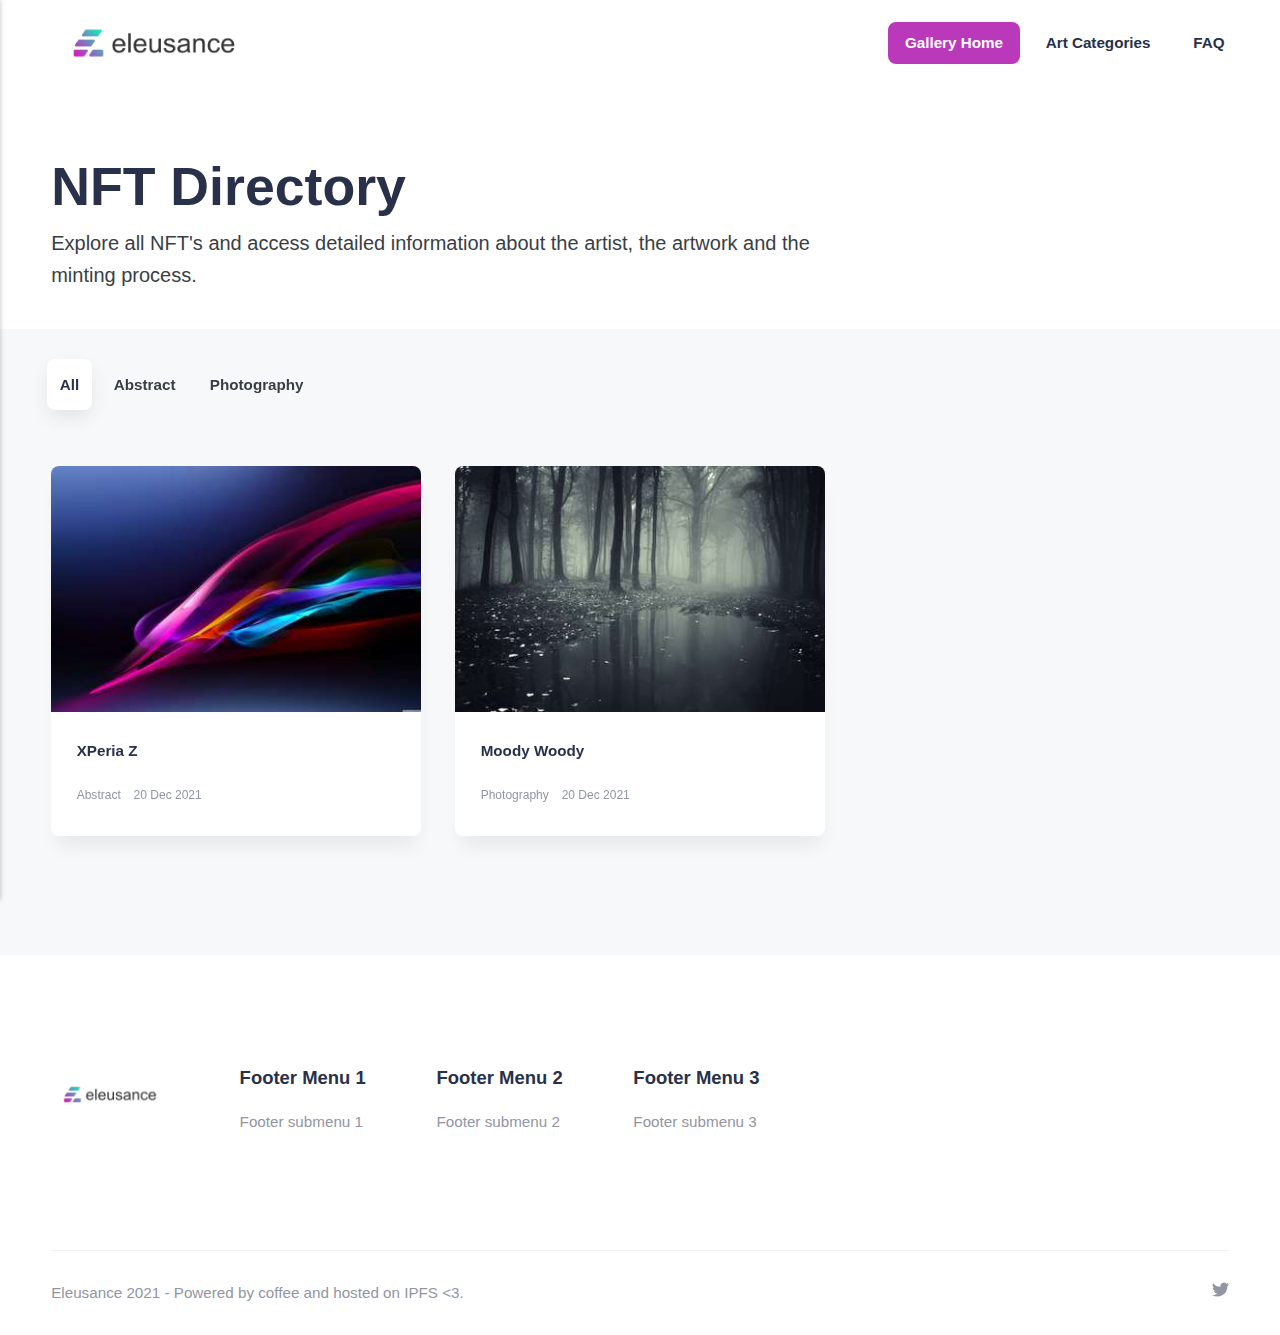
<file: index.html>
<!DOCTYPE html>
<html lang="en">
    <head>
        <meta charset="utf-8">
        <meta http-equiv="X-UA-Compatible" content="IE=edge">
        <meta name="viewport" content="width=device-width, initial-scale=1">
            <title>Eleusance - NFT Directory</title>
        
        
        <meta name="generator" content="Publii Open-Source CMS for Static Site" />
        <link rel="canonical" href="./">
        
        
        
        <style>:root{--body-font:-apple-system,BlinkMacSystemFont,"Segoe UI",Roboto,Oxygen,Ubuntu,Cantarell,"Fira Sans","Droid Sans","Helvetica Neue",Arial,sans-serif,"Apple Color Emoji","Segoe UI Emoji","Segoe UI Symbol";--heading-font:var(--body-font);--logo-font:var(--body-font);--menu-font:var(--body-font)}</style>
        <link rel="stylesheet" href="./assets/css/style.css?v=2b880e1ce6964940c7bf30d164cde5d7">       
        <script type="application/ld+json">{"@context":"http://schema.org","@type":"Organization","name":"Eleusance - NFT Directory","logo":"./media/website/logo-dark.png","url":"./","sameAs":["https://twitter.com/EleusanceIO"]}</script>        
        
        
    </head>
    <body>
        <div class="shape-divider" data-style="3"></div><header class="header" id="js-header">

   <a href="./" class="logo">
         <img src="./media/website/logo-dark.png" alt="Eleusance - NFT Directory">
   </a>

      <nav class="navbar js-navbar">
         <button class="navbar__toggle js-toggle" aria-label="Menu">
            <span class="navbar__toggle-box">
               <span class="navbar__toggle-inner">Menu</span>
            </span>
         </button>
         <ul class="navbar__menu">
                  <li class="active">
                  <a
                     href="./"
                        target="_self"
         >
                     Gallery Home
                  </a>
         
            </li>
                  <li class="has-submenu">
                  <a
                     href="./tags/"
                        target="_self"
                        aria-haspopup="true"
                     >
                     Art Categories
                  </a>
         
                  <ul class="navbar__submenu level-2" aria-hidden="true" >
                           <li>
                           <a
                              href="./tags/nature/"
                                 target="_self"
                  >
                              Photography
                           </a>
                  
                     </li>
                           <li>
                           <a
                              href="./tags/abstract-digital-art/"
                                 target="_self"
                  >
                              Abstract
                           </a>
                  
                     </li>
                  </ul>   </li>
                  <li>
                  <a
                     href="./test.html"
                        target="_self"
         >
                     FAQ
                  </a>
         
            </li>
         </ul>      </nav>


</header>
   <main class="main">


         <div class="hero">
            <div class="wrapper">
               <h1>NFT Directory</h1>
<p>Explore all NFT's and access detailed information about the artist, the artwork and the minting process.</p>
            </div>
         </div>

         <div class="main__content  wrapper">
                  <div class="filter">
                        <button class="filter__item is-active" data-filter="*">All</button>
                        <button class="filter__item" data-filter=".abstract-digital-art">Abstract</button>
                        <button class="filter__item" data-filter=".nature">Photography</button>
                  </div>
               <div class="section recently">
                  <div class="l-isotope js-infinitescroll">
                        <article
                           class="c-card 
                               abstract-digital-art 
                           ">
                           <div class="c-card__wrapper">
                                       <figure class="c-card__image ">
                                          <img
                                             src="./media/posts/2/xperia_z_ultra_wallpaper_5120x3200_5120x3200.jpg"
                                                srcset="./media/posts/2/responsive/xperia_z_ultra_wallpaper_5120x3200_5120x3200-xs.jpg 384w ,./media/posts/2/responsive/xperia_z_ultra_wallpaper_5120x3200_5120x3200-sm.jpg 600w" sizes="(min-width: 600px) 14.285vw, 100vw"
                                              loading="lazy"
                                             height="3200"
                                             width="5120"
                                             alt="">
                                       </figure>
                              <div class="c-card__content">
                                 <header>
                                    <h2 class="c-card__title">
                                       <a href="./xperia-z.html">
                                          XPeria Z
                                       </a>
                                    </h2>
                                 </header>
                                       <p class="c-card__text"></p>
                                    <footer class="c-card__meta">
                                             <a href="./tags/abstract-digital-art/" class="c-card__tag">Abstract</a>
                                          <time datetime="2021-12-20T10:50">
                                                20 Dec 2021
                                          </time>
                                    </footer>
                              </div>
                           </div>
                        </article>
                        <article
                           class="c-card 
                               nature 
                           ">
                           <div class="c-card__wrapper">
                                       <figure class="c-card__image ">
                                          <img
                                             src="./media/posts/1/Forests_Fog_Puddle_Nature_4500x2992-2.jpg"
                                                srcset="./media/posts/1/responsive/Forests_Fog_Puddle_Nature_4500x2992-2-xs.jpg 384w ,./media/posts/1/responsive/Forests_Fog_Puddle_Nature_4500x2992-2-sm.jpg 600w" sizes="(min-width: 600px) 14.285vw, 100vw"
                                              loading="lazy"
                                             height="2992"
                                             width="4500"
                                             alt="">
                                       </figure>
                              <div class="c-card__content">
                                 <header>
                                    <h2 class="c-card__title">
                                       <a href="./moody-woody.html">
                                          Moody Woody
                                       </a>
                                    </h2>
                                 </header>
                                       <p class="c-card__text"> </p>
                                    <footer class="c-card__meta">
                                             <a href="./tags/nature/" class="c-card__tag">Photography</a>
                                          <time datetime="2021-12-20T10:35">
                                                20 Dec 2021
                                          </time>
                                    </footer>
                              </div>
                           </div>
                        </article>
                  </div>
               </div>
         </div>
      
   </div>
</main>
<footer class="footer">
   <div class="wrapper">
      <div class="footer__top">
         <a class="logo footer__logo" href="./">
               <img src="./media/website/logo-dark.png" alt="Eleusance - NFT Directory">
         </a>
            <div class="footer__nav-1">
               <h3 class="h6">Footer Menu 1</h3>
               <ul class="footer__nav">
                     <li>
                           <a href="./1"  target="_self">
                              Footer submenu 1
                           </a>
                     </li>
               </ul>
            </div>
            <div class="footer__nav-2">
               <h3 class="h6">Footer Menu 2</h3>
               <ul class="footer__nav">
                     <li>
                           <a href="./2"  target="_self">
                              Footer submenu 2
                           </a>
                     </li>
               </ul>
            </div>
            <div class="footer__nav-3">
               <h3 class="h6">Footer Menu 3</h3>
               <ul class="footer__nav">
                     <li>
                           <a href="./3"  target="_self">
                              Footer submenu 3
                           </a>
                     </li>
               </ul>
            </div>
      </div>
      <div class="footer__bottom">
            <div class="footer__copyright">
               Eleusance 2021 - Powered by coffee and hosted on IPFS <3.
            </div>
            <div class="footer__social">
                  <a href="https://twitter.com/EleusanceIO" aria-label="Twitter" class="twitter">
                     <svg>
                        <use xlink:href="./assets/svg/svg-map.svg#twitter"/>
                     </svg>
                  </a>
            </div>
      </div>
   </div>
      <button class="footer__bttop js-footer__bttop">
         <svg aria-hidden="true">
            <use xlink:href="./assets/svg/svg-map.svg#toparrow"/>
         </svg>
      </button>
</footer>
   <script defer src="./assets/js/infinite-scroll.pkgd.min.js?v=014df05a95a4e2d99b39516b72cfea1f"></script>
         <script defer src="./assets/js/isotope.pkgd.min.js?v=2afcff647ed260006faa71c8e779e8d4"></script>
         <script>
            window.addEventListener("DOMContentLoaded", function () {
               // init Isotope
               var iso = new Isotope('.l-isotope', {
                  itemSelector: '.c-card',
                  layoutMode: 'fitRows',
                  masonry: {
                     columnWidth: '.c-card'
                  },
                  percentPosition: true,
                  transitionDuration: "0.6s"
               });


               //Skip over Infinite Scroll's outlayer behavior, needed to avaoid laodign the original src atribbute image
               InfiniteScroll.prototype.appendOutlayerItems = function( fragment, appendReady ) {
                  appendReady();
               };
               if ( document.querySelector('.pagination__next') ) {
                  var infScroll = document.querySelector('.js-infinitescroll');
                  var infScroll = new InfiniteScroll(infScroll, {
                     path    : '.pagination__next',
                     append  : '.c-card',
                     checkLastPage: true,
                     outlayer: iso,
                     hideNav: '.pagination',
                     history :  false 
                  });

                  infScroll.on('append', function () {
                     publiiDetectLoadedImages();
                  });
               }
               // bind filter button click
               var filtersElem = document.querySelector('.filter');
               if (filtersElem) {
                  filtersElem.addEventListener('click', function (event) {
                     if (!matchesSelector(event.target, 'button')) {
                        return;
                     }
                     var filterValue = event.target.getAttribute('data-filter');
                     filterValue = filterValue;
                     iso.arrange({
                        filter: filterValue
                     });
                  });
                  // change is-checked class on buttons
                  var buttonGroups = document.querySelectorAll('.filter');
                  for (var i = 0, len = buttonGroups.length; i < len; i++) {
                     var buttonGroup = buttonGroups[i];
                     radioButtonGroup(buttonGroup);
                  }
                  function radioButtonGroup(buttonGroup) {
                     buttonGroup.addEventListener('click', function (event) {
                        if (!matchesSelector(event.target, 'button')) {
                           return;
                        }
                        buttonGroup.querySelector('.is-active').classList.remove('is-active');
                        event.target.classList.add('is-active');
                     });
                  }            
               }
            });
         </script>
<script> window.publiiThemeMenuConfig = { mobileMenuMode: 'sidebar', animationSpeed: 300, submenuWidth: 'auto', doubleClickTime: 500, mobileMenuExpandableSubmenus: true, relatedContainerForOverlayMenuSelector: '.navbar', }; </script>
<script defer src="./assets/js/scripts.min.js?v=9a9dc210ba836e0edf1c6e80caeb1b6c"></script>
   <script>  
      function publiiDetectLoadedImages () {
         var images = document.querySelectorAll('img[loading]:not(.is-loaded)');
         for (var i = 0; i < images.length; i++) {
            if (images[i].complete) {
                  images[i].classList.add('is-loaded');
                  images[i].parentNode.classList.add('is-loaded');
            } else {
                  images[i].addEventListener('load', function () {
                     this.classList.add('is-loaded');
                     this.parentNode.classList.add('is-loaded');
                  }, false);
            }
         }
      }
      publiiDetectLoadedImages();
   </script>

   <script defer src="./assets/js/quicklink.umd.js?v=81fe10ee7d67aefb93d57a5af679039d"></script>
   <script>
      window.addEventListener('load', () =>{
      quicklink.listen();
      });
   </script>



</body>
</html>
</file>
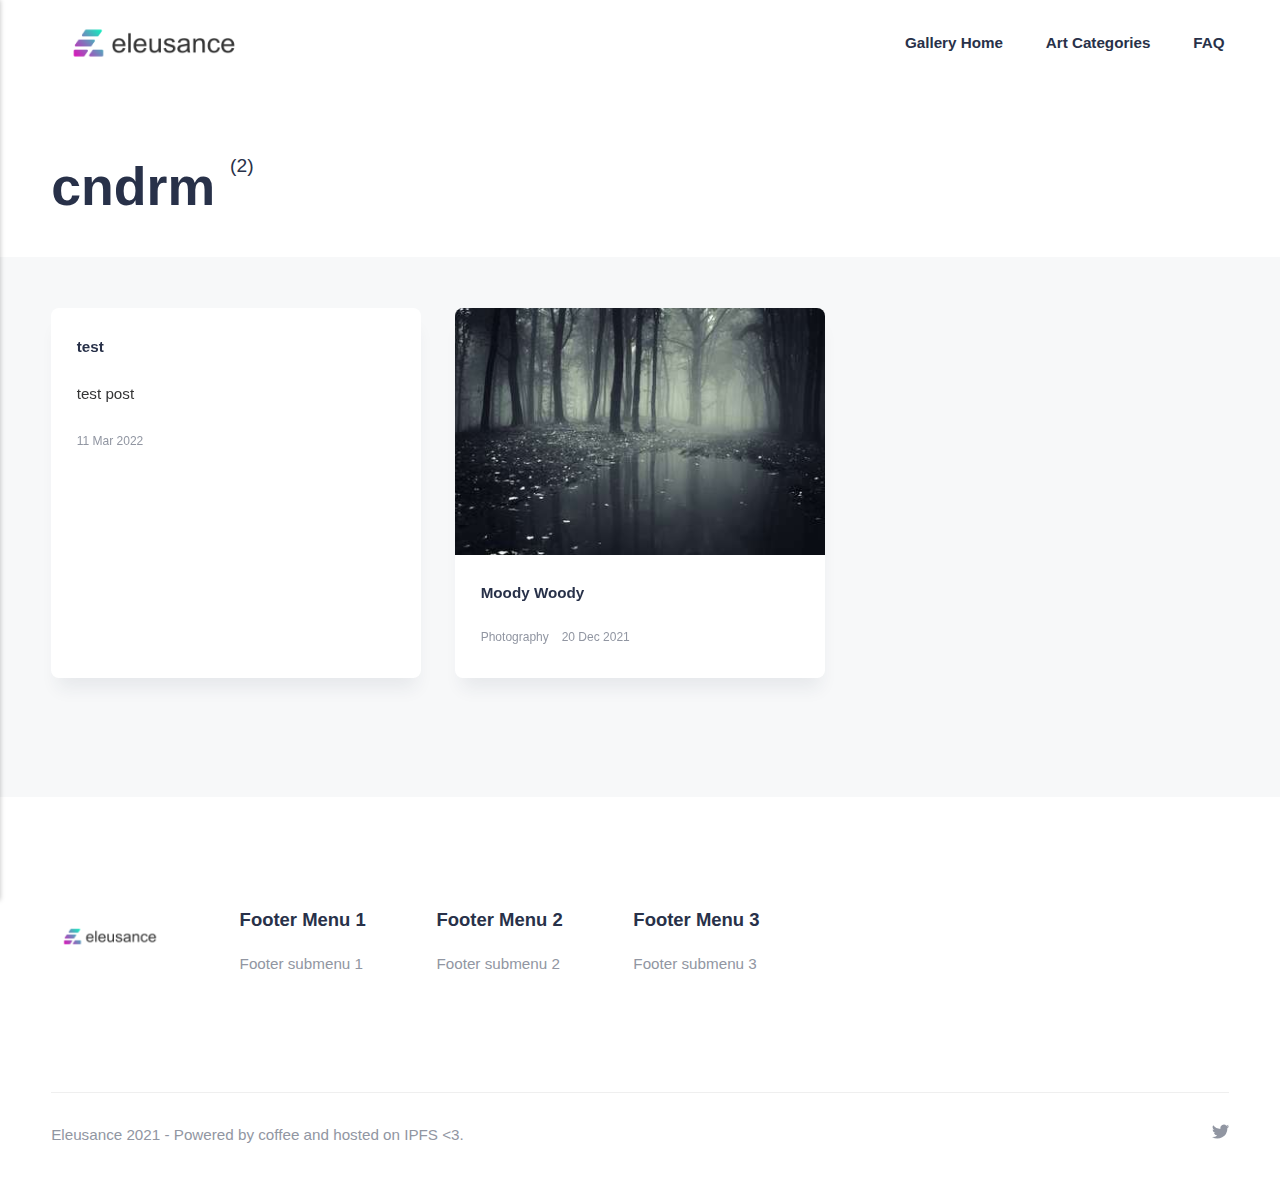
<file: authors/cndrm/index.html>
<!DOCTYPE html>
<html lang="en">
    <head>
        <meta charset="utf-8">
        <meta http-equiv="X-UA-Compatible" content="IE=edge">
        <meta name="viewport" content="width=device-width, initial-scale=1">
            <title>Author: cndrm - Eleusance - NFT Directory</title>
        
        <meta name="robots" content="noindex, follow" />
        <meta name="generator" content="Publii Open-Source CMS for Static Site" />
        
        
        
        
        <style>:root{--body-font:-apple-system,BlinkMacSystemFont,"Segoe UI",Roboto,Oxygen,Ubuntu,Cantarell,"Fira Sans","Droid Sans","Helvetica Neue",Arial,sans-serif,"Apple Color Emoji","Segoe UI Emoji","Segoe UI Symbol";--heading-font:var(--body-font);--logo-font:var(--body-font);--menu-font:var(--body-font)}</style>
        <link rel="stylesheet" href="./../../assets/css/style.css?v=2b880e1ce6964940c7bf30d164cde5d7">       
        <script type="application/ld+json">{"@context":"http://schema.org","@type":"Organization","name":"Eleusance - NFT Directory","logo":"./../../media/website/logo-dark.png","url":"./../../","sameAs":["https://twitter.com/EleusanceIO"]}</script>        
        
        
    </head>
    <body>
        <div class="shape-divider" data-style="3"></div><header class="header" id="js-header">

   <a href="./../../" class="logo">
         <img src="./../../media/website/logo-dark.png" alt="Eleusance - NFT Directory">
   </a>

      <nav class="navbar js-navbar">
         <button class="navbar__toggle js-toggle" aria-label="Menu">
            <span class="navbar__toggle-box">
               <span class="navbar__toggle-inner">Menu</span>
            </span>
         </button>
         <ul class="navbar__menu">
                  <li>
                  <a
                     href="./../../"
                        target="_self"
         >
                     Gallery Home
                  </a>
         
            </li>
                  <li class="has-submenu">
                  <a
                     href="./../../tags/"
                        target="_self"
                        aria-haspopup="true"
                     >
                     Art Categories
                  </a>
         
                  <ul class="navbar__submenu level-2" aria-hidden="true" >
                           <li>
                           <a
                              href="./../../tags/nature/"
                                 target="_self"
                  >
                              Photography
                           </a>
                  
                     </li>
                           <li>
                           <a
                              href="./../../tags/abstract-digital-art/"
                                 target="_self"
                  >
                              Abstract
                           </a>
                  
                     </li>
                  </ul>   </li>
                  <li>
                  <a
                     href="./../../test.html"
                        target="_self"
         >
                     FAQ
                  </a>
         
            </li>
         </ul>      </nav>


</header>
   <main class="main page page--author"> 
      <div class="hero">
         <div class="wrapper">
               <h1>cndrm <sup>(2)</sup></h1>
         </div>
      </div>
      <div class="main__content  wrapper">
         <div class="l-grid l-grid--fixed js-infinitescroll">
               <article class="c-card">
                  <div class="c-card__wrapper">
                     <div class="c-card__content">
                        <header>
                           <h2 class="c-card__title">
                              <a href="./../../test.html">
                                 test
                              </a>
                           </h2>
                        </header>
                              <p class="c-card__text">test post</p>
                           <footer class="c-card__meta">
                                 <time datetime="2022-03-11T18:48">
                                       11 Mar 2022
                                 </time>
                           </footer>
                     </div>
                  </div>
               </article>
               <article class="c-card">
                  <div class="c-card__wrapper">
                              <figure class="c-card__image ">
                                 <img
                                    src="./../../media/posts/1/Forests_Fog_Puddle_Nature_4500x2992-2.jpg"
                                       srcset="./../../media/posts/1/responsive/Forests_Fog_Puddle_Nature_4500x2992-2-xs.jpg 384w ,./../../media/posts/1/responsive/Forests_Fog_Puddle_Nature_4500x2992-2-sm.jpg 600w" sizes="(min-width: 600px) 14.285vw, 100vw"
                                     loading="lazy"
                                    height="2992"
                                    width="4500"
                                    alt="">
                              </figure>
                     <div class="c-card__content">
                        <header>
                           <h2 class="c-card__title">
                              <a href="./../../moody-woody.html">
                                 Moody Woody
                              </a>
                           </h2>
                        </header>
                              <p class="c-card__text"> </p>
                           <footer class="c-card__meta">
                                    <a href="./../../tags/nature/" class="c-card__tag">Photography</a>
                                 <time datetime="2021-12-20T10:35">
                                       20 Dec 2021
                                 </time>
                           </footer>
                     </div>
                  </div>
               </article>
         </div>
      </div>
      
   </div>
</main>
<footer class="footer">
   <div class="wrapper">
      <div class="footer__top">
         <a class="logo footer__logo" href="./../../">
               <img src="./../../media/website/logo-dark.png" alt="Eleusance - NFT Directory">
         </a>
            <div class="footer__nav-1">
               <h3 class="h6">Footer Menu 1</h3>
               <ul class="footer__nav">
                     <li>
                           <a href="./../../1"  target="_self">
                              Footer submenu 1
                           </a>
                     </li>
               </ul>
            </div>
            <div class="footer__nav-2">
               <h3 class="h6">Footer Menu 2</h3>
               <ul class="footer__nav">
                     <li>
                           <a href="./../../2"  target="_self">
                              Footer submenu 2
                           </a>
                     </li>
               </ul>
            </div>
            <div class="footer__nav-3">
               <h3 class="h6">Footer Menu 3</h3>
               <ul class="footer__nav">
                     <li>
                           <a href="./../../3"  target="_self">
                              Footer submenu 3
                           </a>
                     </li>
               </ul>
            </div>
      </div>
      <div class="footer__bottom">
            <div class="footer__copyright">
               Eleusance 2021 - Powered by coffee and hosted on IPFS <3.
            </div>
            <div class="footer__social">
                  <a href="https://twitter.com/EleusanceIO" aria-label="Twitter" class="twitter">
                     <svg>
                        <use xlink:href="./../../assets/svg/svg-map.svg#twitter"/>
                     </svg>
                  </a>
            </div>
      </div>
   </div>
      <button class="footer__bttop js-footer__bttop">
         <svg aria-hidden="true">
            <use xlink:href="./../../assets/svg/svg-map.svg#toparrow"/>
         </svg>
      </button>
</footer>
   <script defer src="./../../assets/js/infinite-scroll.pkgd.min.js?v=014df05a95a4e2d99b39516b72cfea1f"></script>
            <script>
               window.addEventListener("DOMContentLoaded", function () {
                  var infScroll = document.querySelector('.js-infinitescroll');
                  if ( document.querySelector('.pagination__next') ) {
                     var infScroll = new InfiniteScroll(infScroll, {
                        path    : '.pagination__next',
                        append  : '.c-card',
                        checkLastPage: true,
                        hideNav: '.pagination',
                        history :  false 
                     });

                     infScroll.on('append', function () {
                        publiiDetectLoadedImages();
                     });
                  }
               });
            </script>
<script> window.publiiThemeMenuConfig = { mobileMenuMode: 'sidebar', animationSpeed: 300, submenuWidth: 'auto', doubleClickTime: 500, mobileMenuExpandableSubmenus: true, relatedContainerForOverlayMenuSelector: '.navbar', }; </script>
<script defer src="./../../assets/js/scripts.min.js?v=9a9dc210ba836e0edf1c6e80caeb1b6c"></script>
   <script>  
      function publiiDetectLoadedImages () {
         var images = document.querySelectorAll('img[loading]:not(.is-loaded)');
         for (var i = 0; i < images.length; i++) {
            if (images[i].complete) {
                  images[i].classList.add('is-loaded');
                  images[i].parentNode.classList.add('is-loaded');
            } else {
                  images[i].addEventListener('load', function () {
                     this.classList.add('is-loaded');
                     this.parentNode.classList.add('is-loaded');
                  }, false);
            }
         }
      }
      publiiDetectLoadedImages();
   </script>

   <script defer src="./../../assets/js/quicklink.umd.js?v=81fe10ee7d67aefb93d57a5af679039d"></script>
   <script>
      window.addEventListener('load', () =>{
      quicklink.listen();
      });
   </script>



</body>
</html>
</file>
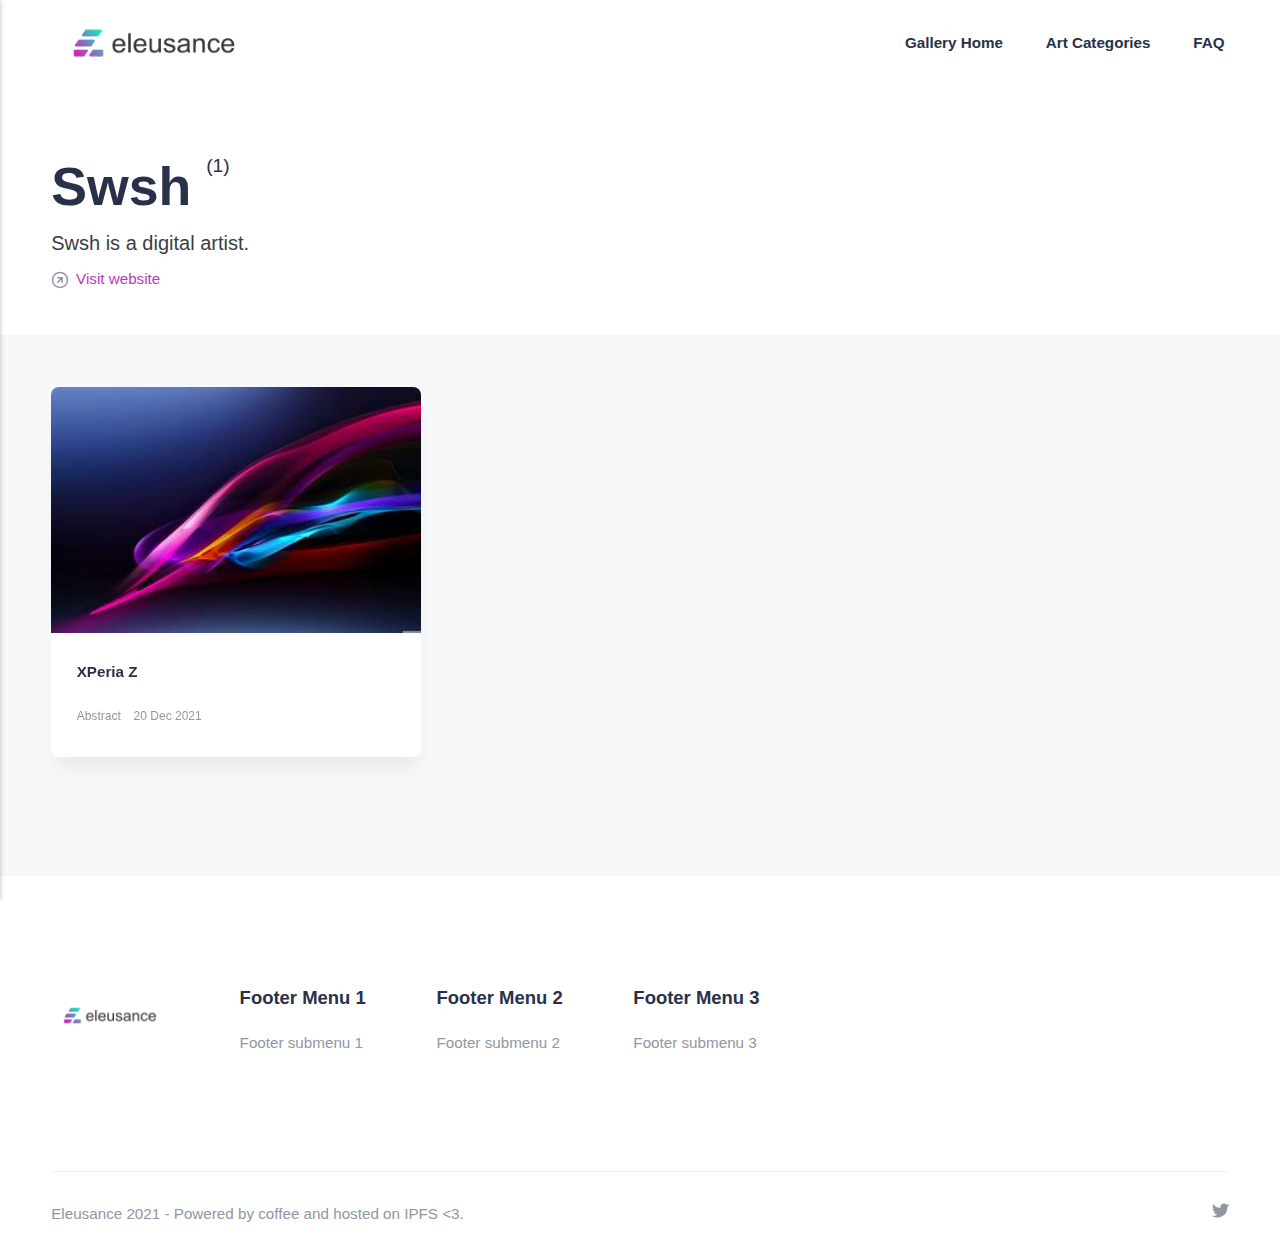
<file: authors/swsh/index.html>
<!DOCTYPE html>
<html lang="en">
    <head>
        <meta charset="utf-8">
        <meta http-equiv="X-UA-Compatible" content="IE=edge">
        <meta name="viewport" content="width=device-width, initial-scale=1">
            <title>Author: Swsh - Eleusance - NFT Directory</title>
        
        <meta name="robots" content="noindex, follow" />
        <meta name="generator" content="Publii Open-Source CMS for Static Site" />
        
        
        
        
        <style>:root{--body-font:-apple-system,BlinkMacSystemFont,"Segoe UI",Roboto,Oxygen,Ubuntu,Cantarell,"Fira Sans","Droid Sans","Helvetica Neue",Arial,sans-serif,"Apple Color Emoji","Segoe UI Emoji","Segoe UI Symbol";--heading-font:var(--body-font);--logo-font:var(--body-font);--menu-font:var(--body-font)}</style>
        <link rel="stylesheet" href="./../../assets/css/style.css?v=2b880e1ce6964940c7bf30d164cde5d7">       
        <script type="application/ld+json">{"@context":"http://schema.org","@type":"Organization","name":"Eleusance - NFT Directory","logo":"./../../media/website/logo-dark.png","url":"./../../","sameAs":["https://twitter.com/EleusanceIO"]}</script>        
        
        
    </head>
    <body>
        <div class="shape-divider" data-style="3"></div><header class="header" id="js-header">

   <a href="./../../" class="logo">
         <img src="./../../media/website/logo-dark.png" alt="Eleusance - NFT Directory">
   </a>

      <nav class="navbar js-navbar">
         <button class="navbar__toggle js-toggle" aria-label="Menu">
            <span class="navbar__toggle-box">
               <span class="navbar__toggle-inner">Menu</span>
            </span>
         </button>
         <ul class="navbar__menu">
                  <li>
                  <a
                     href="./../../"
                        target="_self"
         >
                     Gallery Home
                  </a>
         
            </li>
                  <li class="has-submenu">
                  <a
                     href="./../../tags/"
                        target="_self"
                        aria-haspopup="true"
                     >
                     Art Categories
                  </a>
         
                  <ul class="navbar__submenu level-2" aria-hidden="true" >
                           <li>
                           <a
                              href="./../../tags/nature/"
                                 target="_self"
                  >
                              Photography
                           </a>
                  
                     </li>
                           <li>
                           <a
                              href="./../../tags/abstract-digital-art/"
                                 target="_self"
                  >
                              Abstract
                           </a>
                  
                     </li>
                  </ul>   </li>
                  <li>
                  <a
                     href="./../../test.html"
                        target="_self"
         >
                     FAQ
                  </a>
         
            </li>
         </ul>      </nav>


</header>
   <main class="main page page--author"> 
      <div class="hero">
         <div class="wrapper">
               <h1>Swsh <sup>(1)</sup></h1>
                  <p>
                     Swsh is a digital artist.
                  </p>
                  <p class="page--author__website">
                     <svg height="18" width="18" aria-hidden="true" stroke="var(--gray-2)" stroke-width="2">
                        <use xlink:href="./../../assets/svg/svg-map.svg#website"/>
                     </svg>
                     <a href="http://swsh.com" target="_blank" rel="nofollow noreferrer noopener">Visit website</a>
                  </p>
         </div>
      </div>
      <div class="main__content  wrapper">
         <div class="l-grid l-grid--fixed js-infinitescroll">
               <article class="c-card">
                  <div class="c-card__wrapper">
                              <figure class="c-card__image ">
                                 <img
                                    src="./../../media/posts/2/xperia_z_ultra_wallpaper_5120x3200_5120x3200.jpg"
                                       srcset="./../../media/posts/2/responsive/xperia_z_ultra_wallpaper_5120x3200_5120x3200-xs.jpg 384w ,./../../media/posts/2/responsive/xperia_z_ultra_wallpaper_5120x3200_5120x3200-sm.jpg 600w" sizes="(min-width: 600px) 14.285vw, 100vw"
                                     loading="lazy"
                                    height="3200"
                                    width="5120"
                                    alt="">
                              </figure>
                     <div class="c-card__content">
                        <header>
                           <h2 class="c-card__title">
                              <a href="./../../xperia-z.html">
                                 XPeria Z
                              </a>
                           </h2>
                        </header>
                              <p class="c-card__text"></p>
                           <footer class="c-card__meta">
                                    <a href="./../../tags/abstract-digital-art/" class="c-card__tag">Abstract</a>
                                 <time datetime="2021-12-20T10:50">
                                       20 Dec 2021
                                 </time>
                           </footer>
                     </div>
                  </div>
               </article>
         </div>
      </div>
      
   </div>
</main>
<footer class="footer">
   <div class="wrapper">
      <div class="footer__top">
         <a class="logo footer__logo" href="./../../">
               <img src="./../../media/website/logo-dark.png" alt="Eleusance - NFT Directory">
         </a>
            <div class="footer__nav-1">
               <h3 class="h6">Footer Menu 1</h3>
               <ul class="footer__nav">
                     <li>
                           <a href="./../../1"  target="_self">
                              Footer submenu 1
                           </a>
                     </li>
               </ul>
            </div>
            <div class="footer__nav-2">
               <h3 class="h6">Footer Menu 2</h3>
               <ul class="footer__nav">
                     <li>
                           <a href="./../../2"  target="_self">
                              Footer submenu 2
                           </a>
                     </li>
               </ul>
            </div>
            <div class="footer__nav-3">
               <h3 class="h6">Footer Menu 3</h3>
               <ul class="footer__nav">
                     <li>
                           <a href="./../../3"  target="_self">
                              Footer submenu 3
                           </a>
                     </li>
               </ul>
            </div>
      </div>
      <div class="footer__bottom">
            <div class="footer__copyright">
               Eleusance 2021 - Powered by coffee and hosted on IPFS <3.
            </div>
            <div class="footer__social">
                  <a href="https://twitter.com/EleusanceIO" aria-label="Twitter" class="twitter">
                     <svg>
                        <use xlink:href="./../../assets/svg/svg-map.svg#twitter"/>
                     </svg>
                  </a>
            </div>
      </div>
   </div>
      <button class="footer__bttop js-footer__bttop">
         <svg aria-hidden="true">
            <use xlink:href="./../../assets/svg/svg-map.svg#toparrow"/>
         </svg>
      </button>
</footer>
   <script defer src="./../../assets/js/infinite-scroll.pkgd.min.js?v=014df05a95a4e2d99b39516b72cfea1f"></script>
            <script>
               window.addEventListener("DOMContentLoaded", function () {
                  var infScroll = document.querySelector('.js-infinitescroll');
                  if ( document.querySelector('.pagination__next') ) {
                     var infScroll = new InfiniteScroll(infScroll, {
                        path    : '.pagination__next',
                        append  : '.c-card',
                        checkLastPage: true,
                        hideNav: '.pagination',
                        history :  false 
                     });

                     infScroll.on('append', function () {
                        publiiDetectLoadedImages();
                     });
                  }
               });
            </script>
<script> window.publiiThemeMenuConfig = { mobileMenuMode: 'sidebar', animationSpeed: 300, submenuWidth: 'auto', doubleClickTime: 500, mobileMenuExpandableSubmenus: true, relatedContainerForOverlayMenuSelector: '.navbar', }; </script>
<script defer src="./../../assets/js/scripts.min.js?v=9a9dc210ba836e0edf1c6e80caeb1b6c"></script>
   <script>  
      function publiiDetectLoadedImages () {
         var images = document.querySelectorAll('img[loading]:not(.is-loaded)');
         for (var i = 0; i < images.length; i++) {
            if (images[i].complete) {
                  images[i].classList.add('is-loaded');
                  images[i].parentNode.classList.add('is-loaded');
            } else {
                  images[i].addEventListener('load', function () {
                     this.classList.add('is-loaded');
                     this.parentNode.classList.add('is-loaded');
                  }, false);
            }
         }
      }
      publiiDetectLoadedImages();
   </script>

   <script defer src="./../../assets/js/quicklink.umd.js?v=81fe10ee7d67aefb93d57a5af679039d"></script>
   <script>
      window.addEventListener('load', () =>{
      quicklink.listen();
      });
   </script>



</body>
</html>
</file>
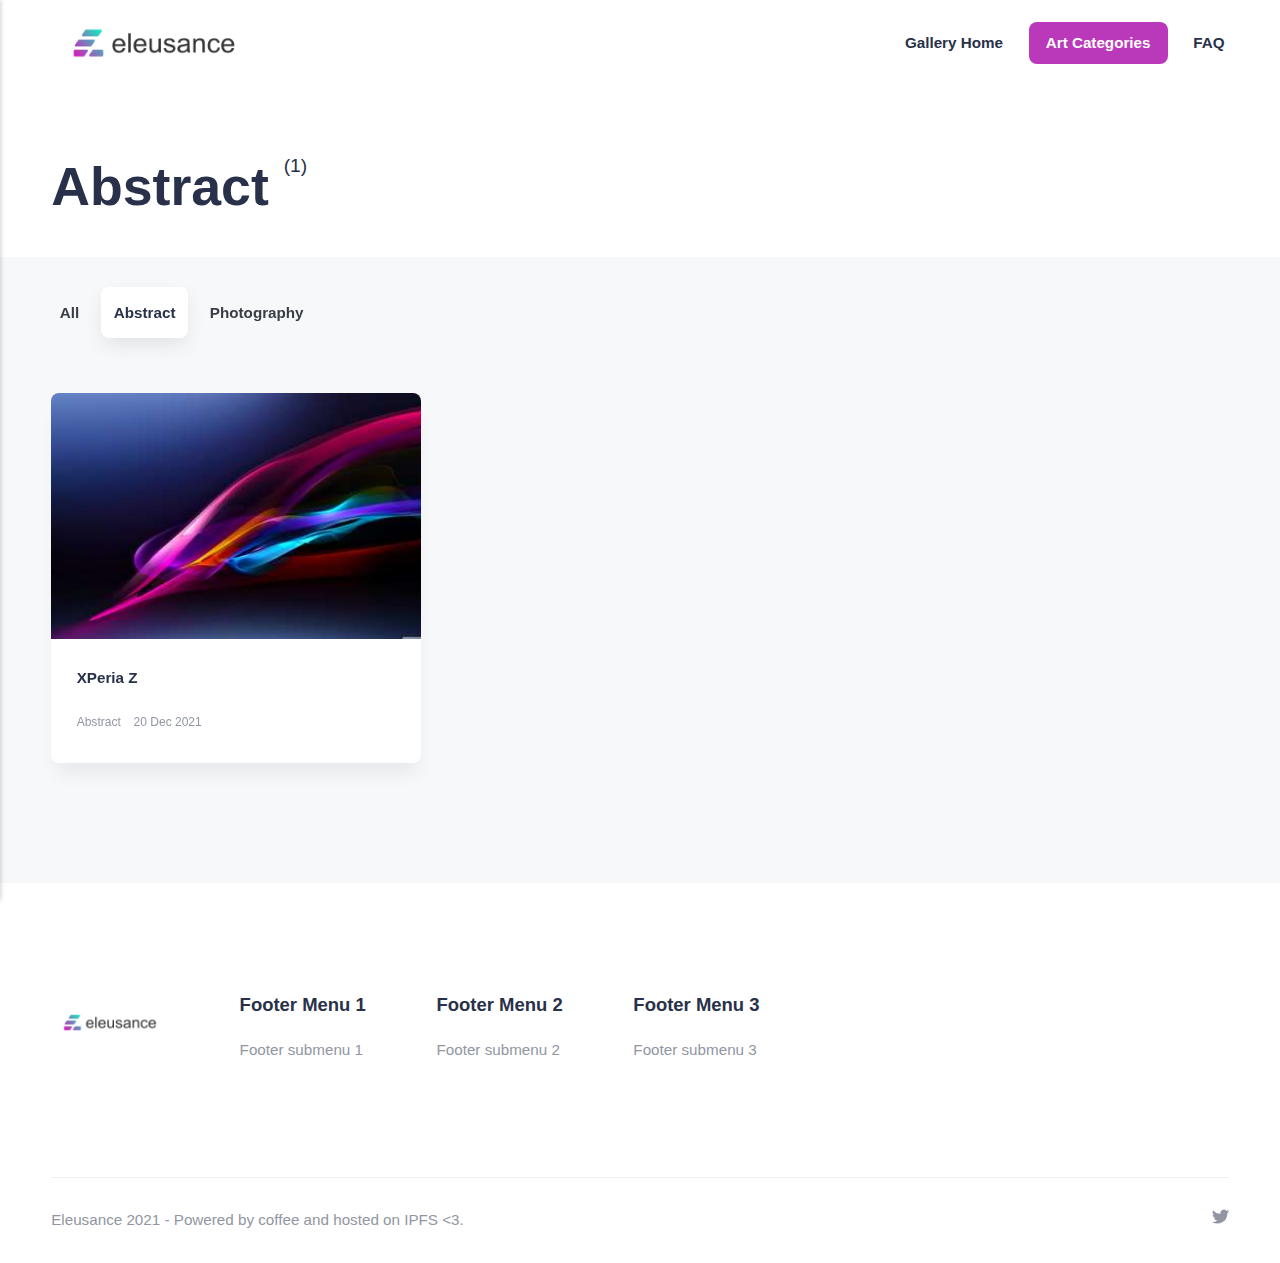
<file: tags/abstract-digital-art/index.html>
<!DOCTYPE html>
<html lang="en">
    <head>
        <meta charset="utf-8">
        <meta http-equiv="X-UA-Compatible" content="IE=edge">
        <meta name="viewport" content="width=device-width, initial-scale=1">
            <title>Tag: Abstract - Eleusance - NFT Directory</title>
        
        <meta name="robots" content="noindex, follow" />
        <meta name="generator" content="Publii Open-Source CMS for Static Site" />
        
        
        
        
        <style>:root{--body-font:-apple-system,BlinkMacSystemFont,"Segoe UI",Roboto,Oxygen,Ubuntu,Cantarell,"Fira Sans","Droid Sans","Helvetica Neue",Arial,sans-serif,"Apple Color Emoji","Segoe UI Emoji","Segoe UI Symbol";--heading-font:var(--body-font);--logo-font:var(--body-font);--menu-font:var(--body-font)}</style>
        <link rel="stylesheet" href="./../../assets/css/style.css?v=2b880e1ce6964940c7bf30d164cde5d7">       
        <script type="application/ld+json">{"@context":"http://schema.org","@type":"Organization","name":"Eleusance - NFT Directory","logo":"./../../media/website/logo-dark.png","url":"./../../","sameAs":["https://twitter.com/EleusanceIO"]}</script>        
        
        
    </head>
    <body>
        <div class="shape-divider" data-style="3"></div><header class="header" id="js-header">

   <a href="./../../" class="logo">
         <img src="./../../media/website/logo-dark.png" alt="Eleusance - NFT Directory">
   </a>

      <nav class="navbar js-navbar">
         <button class="navbar__toggle js-toggle" aria-label="Menu">
            <span class="navbar__toggle-box">
               <span class="navbar__toggle-inner">Menu</span>
            </span>
         </button>
         <ul class="navbar__menu">
                  <li>
                  <a
                     href="./../../"
                        target="_self"
         >
                     Gallery Home
                  </a>
         
            </li>
                  <li class="active-parent has-submenu">
                  <a
                     href="./../../tags/"
                        target="_self"
                        aria-haspopup="true"
                     >
                     Art Categories
                  </a>
         
                  <ul class="navbar__submenu level-2" aria-hidden="true" >
                           <li>
                           <a
                              href="./../../tags/nature/"
                                 target="_self"
                  >
                              Photography
                           </a>
                  
                     </li>
                           <li class="active">
                           <a
                              href="./../../tags/abstract-digital-art/"
                                 target="_self"
                  >
                              Abstract
                           </a>
                  
                     </li>
                  </ul>   </li>
                  <li>
                  <a
                     href="./../../test.html"
                        target="_self"
         >
                     FAQ
                  </a>
         
            </li>
         </ul>      </nav>


</header>
   <main class="main page page--tag"> 
      <div class="hero">
         <div class="wrapper">
               <h1>Abstract
                  <sup>(1)</sup>
               </h1>
         </div>
      </div>
      <div class="main__content wrapper">
                  <nav class="filter">
                        <a href="./../../" class="filter__item">All</a>
                        <a href="./../../tags/abstract-digital-art/" class="filter__item is-active" >Abstract</a>
                        <a href="./../../tags/nature/" class="filter__item " >Photography</a>
                  </nav>
         <div class="l-grid l-grid--fluid js-infinitescroll">
               <article class="c-card">
                  <div class="c-card__wrapper">
                              <figure class="c-card__image ">
                                 <img
                                    src="./../../media/posts/2/xperia_z_ultra_wallpaper_5120x3200_5120x3200.jpg"
                                       srcset="./../../media/posts/2/responsive/xperia_z_ultra_wallpaper_5120x3200_5120x3200-xs.jpg 384w ,./../../media/posts/2/responsive/xperia_z_ultra_wallpaper_5120x3200_5120x3200-sm.jpg 600w" sizes="(min-width: 600px) 14.285vw, 100vw"
                                     loading="lazy"
                                    height="3200"
                                    width="5120"
                                    alt="">
                              </figure>
                     <div class="c-card__content">
                        <header>
                           <h2 class="c-card__title">
                              <a href="./../../xperia-z.html">
                                 XPeria Z
                              </a>
                           </h2>
                        </header>
                              <p class="c-card__text"></p>
                           <footer class="c-card__meta">
                                    <a href="./../../tags/abstract-digital-art/" class="c-card__tag">Abstract</a>
                                 <time datetime="2021-12-20T10:50">
                                       20 Dec 2021
                                 </time>
                           </footer>
                     </div>
                  </div>
               </article>
         </div>
      </div>
      
   </div>
</main>
<footer class="footer">
   <div class="wrapper">
      <div class="footer__top">
         <a class="logo footer__logo" href="./../../">
               <img src="./../../media/website/logo-dark.png" alt="Eleusance - NFT Directory">
         </a>
            <div class="footer__nav-1">
               <h3 class="h6">Footer Menu 1</h3>
               <ul class="footer__nav">
                     <li>
                           <a href="./../../1"  target="_self">
                              Footer submenu 1
                           </a>
                     </li>
               </ul>
            </div>
            <div class="footer__nav-2">
               <h3 class="h6">Footer Menu 2</h3>
               <ul class="footer__nav">
                     <li>
                           <a href="./../../2"  target="_self">
                              Footer submenu 2
                           </a>
                     </li>
               </ul>
            </div>
            <div class="footer__nav-3">
               <h3 class="h6">Footer Menu 3</h3>
               <ul class="footer__nav">
                     <li>
                           <a href="./../../3"  target="_self">
                              Footer submenu 3
                           </a>
                     </li>
               </ul>
            </div>
      </div>
      <div class="footer__bottom">
            <div class="footer__copyright">
               Eleusance 2021 - Powered by coffee and hosted on IPFS <3.
            </div>
            <div class="footer__social">
                  <a href="https://twitter.com/EleusanceIO" aria-label="Twitter" class="twitter">
                     <svg>
                        <use xlink:href="./../../assets/svg/svg-map.svg#twitter"/>
                     </svg>
                  </a>
            </div>
      </div>
   </div>
      <button class="footer__bttop js-footer__bttop">
         <svg aria-hidden="true">
            <use xlink:href="./../../assets/svg/svg-map.svg#toparrow"/>
         </svg>
      </button>
</footer>
   <script defer src="./../../assets/js/infinite-scroll.pkgd.min.js?v=014df05a95a4e2d99b39516b72cfea1f"></script>
            <script>
               window.addEventListener("DOMContentLoaded", function () {
                  var infScroll = document.querySelector('.js-infinitescroll');
                  if ( document.querySelector('.pagination__next') ) {
                     var infScroll = new InfiniteScroll(infScroll, {
                        path    : '.pagination__next',
                        append  : '.c-card',
                        checkLastPage: true,
                        hideNav: '.pagination',
                        history :  false 
                     });

                     infScroll.on('append', function () {
                        publiiDetectLoadedImages();
                     });
                  }
               });
            </script>
<script> window.publiiThemeMenuConfig = { mobileMenuMode: 'sidebar', animationSpeed: 300, submenuWidth: 'auto', doubleClickTime: 500, mobileMenuExpandableSubmenus: true, relatedContainerForOverlayMenuSelector: '.navbar', }; </script>
<script defer src="./../../assets/js/scripts.min.js?v=9a9dc210ba836e0edf1c6e80caeb1b6c"></script>
   <script>  
      function publiiDetectLoadedImages () {
         var images = document.querySelectorAll('img[loading]:not(.is-loaded)');
         for (var i = 0; i < images.length; i++) {
            if (images[i].complete) {
                  images[i].classList.add('is-loaded');
                  images[i].parentNode.classList.add('is-loaded');
            } else {
                  images[i].addEventListener('load', function () {
                     this.classList.add('is-loaded');
                     this.parentNode.classList.add('is-loaded');
                  }, false);
            }
         }
      }
      publiiDetectLoadedImages();
   </script>

   <script defer src="./../../assets/js/quicklink.umd.js?v=81fe10ee7d67aefb93d57a5af679039d"></script>
   <script>
      window.addEventListener('load', () =>{
      quicklink.listen();
      });
   </script>



</body>
</html>
</file>
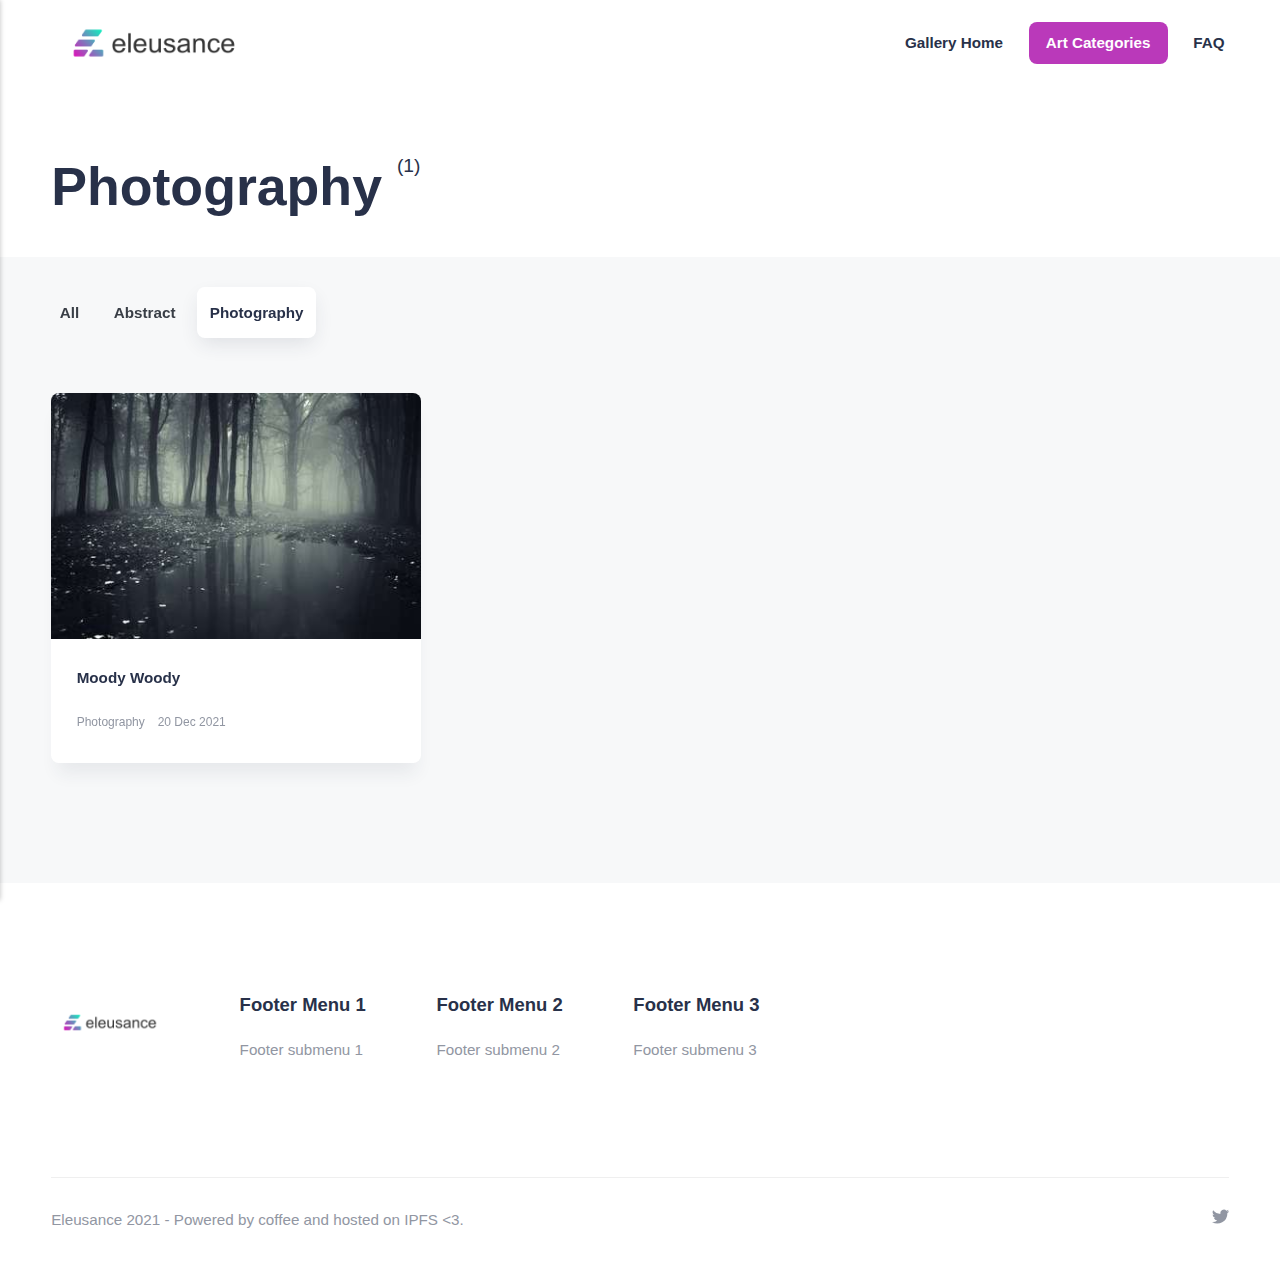
<file: tags/nature/index.html>
<!DOCTYPE html>
<html lang="en">
    <head>
        <meta charset="utf-8">
        <meta http-equiv="X-UA-Compatible" content="IE=edge">
        <meta name="viewport" content="width=device-width, initial-scale=1">
            <title>Tag: Photography - Eleusance - NFT Directory</title>
        
        <meta name="robots" content="noindex, follow" />
        <meta name="generator" content="Publii Open-Source CMS for Static Site" />
        
        
        
        
        <style>:root{--body-font:-apple-system,BlinkMacSystemFont,"Segoe UI",Roboto,Oxygen,Ubuntu,Cantarell,"Fira Sans","Droid Sans","Helvetica Neue",Arial,sans-serif,"Apple Color Emoji","Segoe UI Emoji","Segoe UI Symbol";--heading-font:var(--body-font);--logo-font:var(--body-font);--menu-font:var(--body-font)}</style>
        <link rel="stylesheet" href="./../../assets/css/style.css?v=2b880e1ce6964940c7bf30d164cde5d7">       
        <script type="application/ld+json">{"@context":"http://schema.org","@type":"Organization","name":"Eleusance - NFT Directory","logo":"./../../media/website/logo-dark.png","url":"./../../","sameAs":["https://twitter.com/EleusanceIO"]}</script>        
        
        
    </head>
    <body>
        <div class="shape-divider" data-style="3"></div><header class="header" id="js-header">

   <a href="./../../" class="logo">
         <img src="./../../media/website/logo-dark.png" alt="Eleusance - NFT Directory">
   </a>

      <nav class="navbar js-navbar">
         <button class="navbar__toggle js-toggle" aria-label="Menu">
            <span class="navbar__toggle-box">
               <span class="navbar__toggle-inner">Menu</span>
            </span>
         </button>
         <ul class="navbar__menu">
                  <li>
                  <a
                     href="./../../"
                        target="_self"
         >
                     Gallery Home
                  </a>
         
            </li>
                  <li class="active-parent has-submenu">
                  <a
                     href="./../../tags/"
                        target="_self"
                        aria-haspopup="true"
                     >
                     Art Categories
                  </a>
         
                  <ul class="navbar__submenu level-2" aria-hidden="true" >
                           <li class="active">
                           <a
                              href="./../../tags/nature/"
                                 target="_self"
                  >
                              Photography
                           </a>
                  
                     </li>
                           <li>
                           <a
                              href="./../../tags/abstract-digital-art/"
                                 target="_self"
                  >
                              Abstract
                           </a>
                  
                     </li>
                  </ul>   </li>
                  <li>
                  <a
                     href="./../../test.html"
                        target="_self"
         >
                     FAQ
                  </a>
         
            </li>
         </ul>      </nav>


</header>
   <main class="main page page--tag"> 
      <div class="hero">
         <div class="wrapper">
               <h1>Photography
                  <sup>(1)</sup>
               </h1>
         </div>
      </div>
      <div class="main__content wrapper">
                  <nav class="filter">
                        <a href="./../../" class="filter__item">All</a>
                        <a href="./../../tags/abstract-digital-art/" class="filter__item " >Abstract</a>
                        <a href="./../../tags/nature/" class="filter__item is-active" >Photography</a>
                  </nav>
         <div class="l-grid l-grid--fluid js-infinitescroll">
               <article class="c-card">
                  <div class="c-card__wrapper">
                              <figure class="c-card__image ">
                                 <img
                                    src="./../../media/posts/1/Forests_Fog_Puddle_Nature_4500x2992-2.jpg"
                                       srcset="./../../media/posts/1/responsive/Forests_Fog_Puddle_Nature_4500x2992-2-xs.jpg 384w ,./../../media/posts/1/responsive/Forests_Fog_Puddle_Nature_4500x2992-2-sm.jpg 600w" sizes="(min-width: 600px) 14.285vw, 100vw"
                                     loading="lazy"
                                    height="2992"
                                    width="4500"
                                    alt="">
                              </figure>
                     <div class="c-card__content">
                        <header>
                           <h2 class="c-card__title">
                              <a href="./../../moody-woody.html">
                                 Moody Woody
                              </a>
                           </h2>
                        </header>
                              <p class="c-card__text"> </p>
                           <footer class="c-card__meta">
                                    <a href="./../../tags/nature/" class="c-card__tag">Photography</a>
                                 <time datetime="2021-12-20T10:35">
                                       20 Dec 2021
                                 </time>
                           </footer>
                     </div>
                  </div>
               </article>
         </div>
      </div>
      
   </div>
</main>
<footer class="footer">
   <div class="wrapper">
      <div class="footer__top">
         <a class="logo footer__logo" href="./../../">
               <img src="./../../media/website/logo-dark.png" alt="Eleusance - NFT Directory">
         </a>
            <div class="footer__nav-1">
               <h3 class="h6">Footer Menu 1</h3>
               <ul class="footer__nav">
                     <li>
                           <a href="./../../1"  target="_self">
                              Footer submenu 1
                           </a>
                     </li>
               </ul>
            </div>
            <div class="footer__nav-2">
               <h3 class="h6">Footer Menu 2</h3>
               <ul class="footer__nav">
                     <li>
                           <a href="./../../2"  target="_self">
                              Footer submenu 2
                           </a>
                     </li>
               </ul>
            </div>
            <div class="footer__nav-3">
               <h3 class="h6">Footer Menu 3</h3>
               <ul class="footer__nav">
                     <li>
                           <a href="./../../3"  target="_self">
                              Footer submenu 3
                           </a>
                     </li>
               </ul>
            </div>
      </div>
      <div class="footer__bottom">
            <div class="footer__copyright">
               Eleusance 2021 - Powered by coffee and hosted on IPFS <3.
            </div>
            <div class="footer__social">
                  <a href="https://twitter.com/EleusanceIO" aria-label="Twitter" class="twitter">
                     <svg>
                        <use xlink:href="./../../assets/svg/svg-map.svg#twitter"/>
                     </svg>
                  </a>
            </div>
      </div>
   </div>
      <button class="footer__bttop js-footer__bttop">
         <svg aria-hidden="true">
            <use xlink:href="./../../assets/svg/svg-map.svg#toparrow"/>
         </svg>
      </button>
</footer>
   <script defer src="./../../assets/js/infinite-scroll.pkgd.min.js?v=014df05a95a4e2d99b39516b72cfea1f"></script>
            <script>
               window.addEventListener("DOMContentLoaded", function () {
                  var infScroll = document.querySelector('.js-infinitescroll');
                  if ( document.querySelector('.pagination__next') ) {
                     var infScroll = new InfiniteScroll(infScroll, {
                        path    : '.pagination__next',
                        append  : '.c-card',
                        checkLastPage: true,
                        hideNav: '.pagination',
                        history :  false 
                     });

                     infScroll.on('append', function () {
                        publiiDetectLoadedImages();
                     });
                  }
               });
            </script>
<script> window.publiiThemeMenuConfig = { mobileMenuMode: 'sidebar', animationSpeed: 300, submenuWidth: 'auto', doubleClickTime: 500, mobileMenuExpandableSubmenus: true, relatedContainerForOverlayMenuSelector: '.navbar', }; </script>
<script defer src="./../../assets/js/scripts.min.js?v=9a9dc210ba836e0edf1c6e80caeb1b6c"></script>
   <script>  
      function publiiDetectLoadedImages () {
         var images = document.querySelectorAll('img[loading]:not(.is-loaded)');
         for (var i = 0; i < images.length; i++) {
            if (images[i].complete) {
                  images[i].classList.add('is-loaded');
                  images[i].parentNode.classList.add('is-loaded');
            } else {
                  images[i].addEventListener('load', function () {
                     this.classList.add('is-loaded');
                     this.parentNode.classList.add('is-loaded');
                  }, false);
            }
         }
      }
      publiiDetectLoadedImages();
   </script>

   <script defer src="./../../assets/js/quicklink.umd.js?v=81fe10ee7d67aefb93d57a5af679039d"></script>
   <script>
      window.addEventListener('load', () =>{
      quicklink.listen();
      });
   </script>



</body>
</html>
</file>
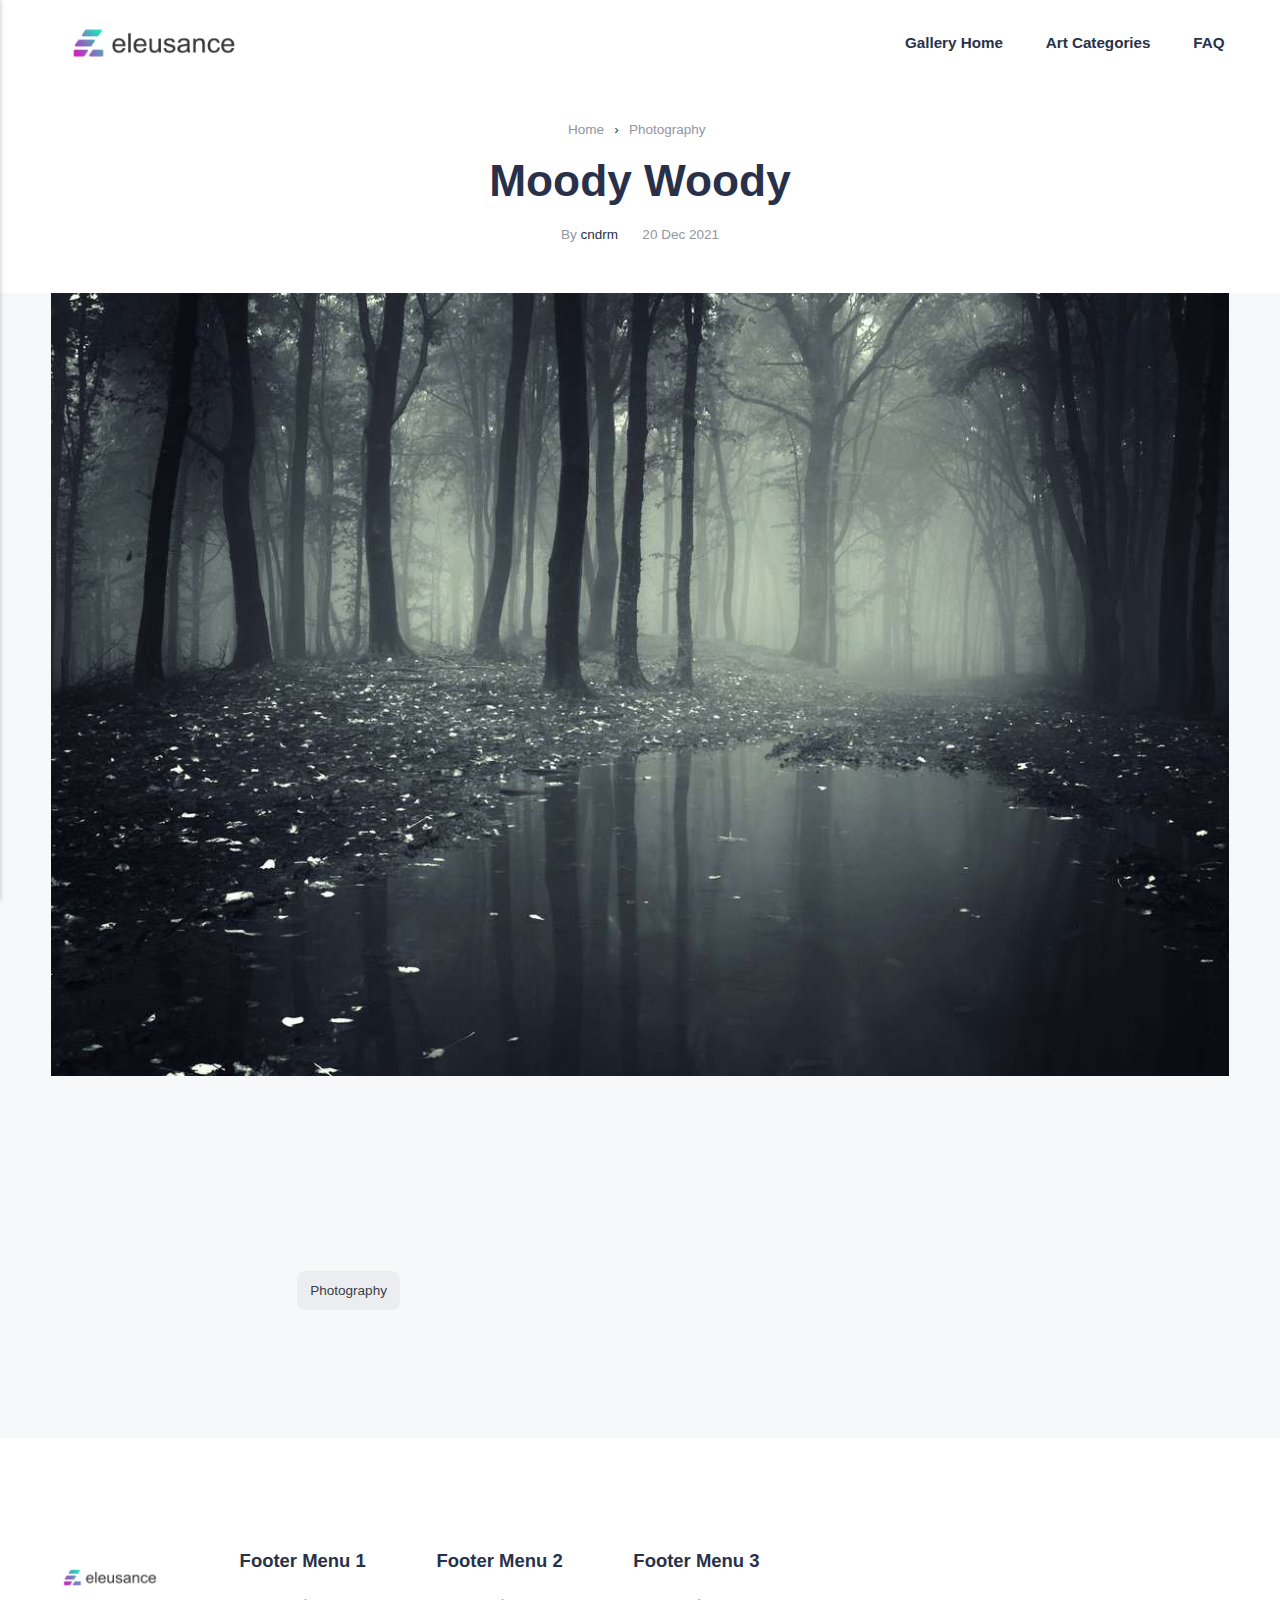
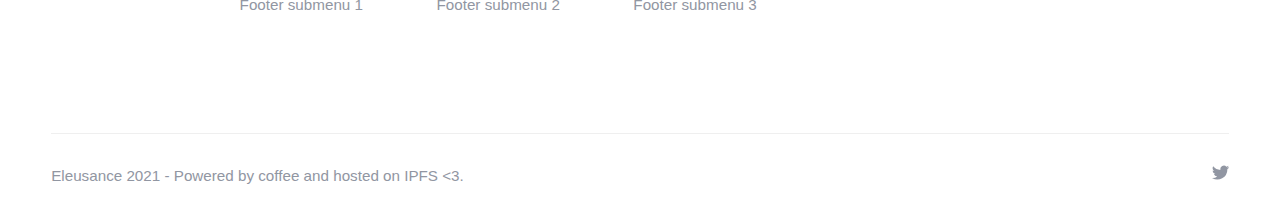
<file: moody-woody.html>
<!DOCTYPE html>
<html lang="en">
    <head>
        <meta charset="utf-8">
        <meta http-equiv="X-UA-Compatible" content="IE=edge">
        <meta name="viewport" content="width=device-width, initial-scale=1">
            <title>Moody Woody - Eleusance - NFT Directory </title>
        <meta name="description" content=" " />
        
        <meta name="generator" content="Publii Open-Source CMS for Static Site" />
        <link rel="canonical" href="./moody-woody.html">
        
        
        
        <style>:root{--body-font:-apple-system,BlinkMacSystemFont,"Segoe UI",Roboto,Oxygen,Ubuntu,Cantarell,"Fira Sans","Droid Sans","Helvetica Neue",Arial,sans-serif,"Apple Color Emoji","Segoe UI Emoji","Segoe UI Symbol";--heading-font:var(--body-font);--logo-font:var(--body-font);--menu-font:var(--body-font)}</style>
        <link rel="stylesheet" href="./assets/css/style.css?v=2b880e1ce6964940c7bf30d164cde5d7">       
        <script type="application/ld+json">{"@context":"http://schema.org","@type":"Article","mainEntityOfPage":{"@type":"WebPage","@id":"./moody-woody.html"},"headline":"Moody Woody","datePublished":"2021-12-20T10:35","dateModified":"2021-12-20T10:50","image":{"@type":"ImageObject","url":"./media/posts/1/Forests_Fog_Puddle_Nature_4500x2992-2.jpg","height":2992,"width":4500},"description":" ","author":{"@type":"Person","name":"cndrm"},"publisher":{"@type":"Organization","name":"cndrm","logo":{"@type":"ImageObject","url":"./media/website/logo-dark.png","height":160,"width":480}}}</script>        
        
                <script type="application/ld+json"> { "@context": "https://schema.org", "@type": "BreadcrumbList", "itemListElement": [{ "@type": "ListItem", "position": 1, "name": "Home", "item": "./" },{ "@type": "ListItem", "position": 2, "name": "Photography", "item": "./tags/nature/" }] } </script>
        
    </head>
    <body>
        <div class="shape-divider" data-style="3"></div><header class="header" id="js-header">

   <a href="./" class="logo">
         <img src="./media/website/logo-dark.png" alt="Eleusance - NFT Directory">
   </a>

      <nav class="navbar js-navbar">
         <button class="navbar__toggle js-toggle" aria-label="Menu">
            <span class="navbar__toggle-box">
               <span class="navbar__toggle-inner">Menu</span>
            </span>
         </button>
         <ul class="navbar__menu">
                  <li>
                  <a
                     href="./"
                        target="_self"
         >
                     Gallery Home
                  </a>
         
            </li>
                  <li class="has-submenu">
                  <a
                     href="./tags/"
                        target="_self"
                        aria-haspopup="true"
                     >
                     Art Categories
                  </a>
         
                  <ul class="navbar__submenu level-2" aria-hidden="true" >
                           <li>
                           <a
                              href="./tags/nature/"
                                 target="_self"
                  >
                              Photography
                           </a>
                  
                     </li>
                           <li>
                           <a
                              href="./tags/abstract-digital-art/"
                                 target="_self"
                  >
                              Abstract
                           </a>
                  
                     </li>
                  </ul>   </li>
                  <li>
                  <a
                     href="./test.html"
                        target="_self"
         >
                     FAQ
                  </a>
         
            </li>
         </ul>      </nav>


</header>
<main class="main main--post">

      <article class="post">      
         <header class="hero post__header">
            <div class="wrapper wrapper--narrow">


                  <ol class="breadcrumb">
                     <li>
                        <a href="./">
                           <span>Home</span>
                        </a>                       
                     </li>
                        <li>
                           <span>&rsaquo;</span>
                           <a href="./tags/nature/" title="Photography">
                              <span>Photography</span>
                           </a>                   
                        </li>
                  </ol>              

               <h1 class="post__title">
                  Moody Woody
               </h1>

                  <div class="post__meta">
                           <div class="post__author">
                              By
                               <a href="./authors/cndrm/" class="invert" rel="author" title="cndrm">cndrm</a>
                           </div>
                        <time datetime="2021-12-20T10:35">
                              20 Dec 2021
                        </time>

                  </div>
            </div>
         </header>

         <div class="wrapper main__content post__inner">
                  <figure class="post__featured-image post__featured-image--full post__image--full">
                     <img
                        src="./media/posts/1/Forests_Fog_Puddle_Nature_4500x2992-2.jpg"
                           srcset="./media/posts/1/responsive/Forests_Fog_Puddle_Nature_4500x2992-2-xs.jpg 384w ,./media/posts/1/responsive/Forests_Fog_Puddle_Nature_4500x2992-2-sm.jpg 600w ,./media/posts/1/responsive/Forests_Fog_Puddle_Nature_4500x2992-2-md.jpg 768w ,./media/posts/1/responsive/Forests_Fog_Puddle_Nature_4500x2992-2-lg.jpg 1200w" sizes="(max-width: 2560px) 100vw, 2560px"
                         loading="eager"
                        height="2992"
                        width="4500"
                        alt="">

                  </figure>
            <div class="post__entry">
               <p> </p>
<p> </p>
<p> </p>
            </div>
               <footer>


                     <div class="post__tags-share">
                              <ul class="post__tag">
                                    <li>
                                       <a href="./tags/nature/">Photography</a>
                                    </li>
                              </ul>

                     </div>

               </footer>
         </div>
      </article>



   
</main>
<footer class="footer">
   <div class="wrapper">
      <div class="footer__top">
         <a class="logo footer__logo" href="./">
               <img src="./media/website/logo-dark.png" alt="Eleusance - NFT Directory">
         </a>
            <div class="footer__nav-1">
               <h3 class="h6">Footer Menu 1</h3>
               <ul class="footer__nav">
                     <li>
                           <a href="./1"  target="_self">
                              Footer submenu 1
                           </a>
                     </li>
               </ul>
            </div>
            <div class="footer__nav-2">
               <h3 class="h6">Footer Menu 2</h3>
               <ul class="footer__nav">
                     <li>
                           <a href="./2"  target="_self">
                              Footer submenu 2
                           </a>
                     </li>
               </ul>
            </div>
            <div class="footer__nav-3">
               <h3 class="h6">Footer Menu 3</h3>
               <ul class="footer__nav">
                     <li>
                           <a href="./3"  target="_self">
                              Footer submenu 3
                           </a>
                     </li>
               </ul>
            </div>
      </div>
      <div class="footer__bottom">
            <div class="footer__copyright">
               Eleusance 2021 - Powered by coffee and hosted on IPFS <3.
            </div>
            <div class="footer__social">
                  <a href="https://twitter.com/EleusanceIO" aria-label="Twitter" class="twitter">
                     <svg>
                        <use xlink:href="./assets/svg/svg-map.svg#twitter"/>
                     </svg>
                  </a>
            </div>
      </div>
   </div>
      <button class="footer__bttop js-footer__bttop">
         <svg aria-hidden="true">
            <use xlink:href="./assets/svg/svg-map.svg#toparrow"/>
         </svg>
      </button>
</footer>
   <script defer src="./assets/js/infinite-scroll.pkgd.min.js?v=014df05a95a4e2d99b39516b72cfea1f"></script>
<script> window.publiiThemeMenuConfig = { mobileMenuMode: 'sidebar', animationSpeed: 300, submenuWidth: 'auto', doubleClickTime: 500, mobileMenuExpandableSubmenus: true, relatedContainerForOverlayMenuSelector: '.navbar', }; </script>
<script defer src="./assets/js/scripts.min.js?v=9a9dc210ba836e0edf1c6e80caeb1b6c"></script>
   <script>  
      function publiiDetectLoadedImages () {
         var images = document.querySelectorAll('img[loading]:not(.is-loaded)');
         for (var i = 0; i < images.length; i++) {
            if (images[i].complete) {
                  images[i].classList.add('is-loaded');
                  images[i].parentNode.classList.add('is-loaded');
            } else {
                  images[i].addEventListener('load', function () {
                     this.classList.add('is-loaded');
                     this.parentNode.classList.add('is-loaded');
                  }, false);
            }
         }
      }
      publiiDetectLoadedImages();
   </script>

   <script defer src="./assets/js/quicklink.umd.js?v=81fe10ee7d67aefb93d57a5af679039d"></script>
   <script>
      window.addEventListener('load', () =>{
      quicklink.listen();
      });
   </script>



</body>
</html>
</file>
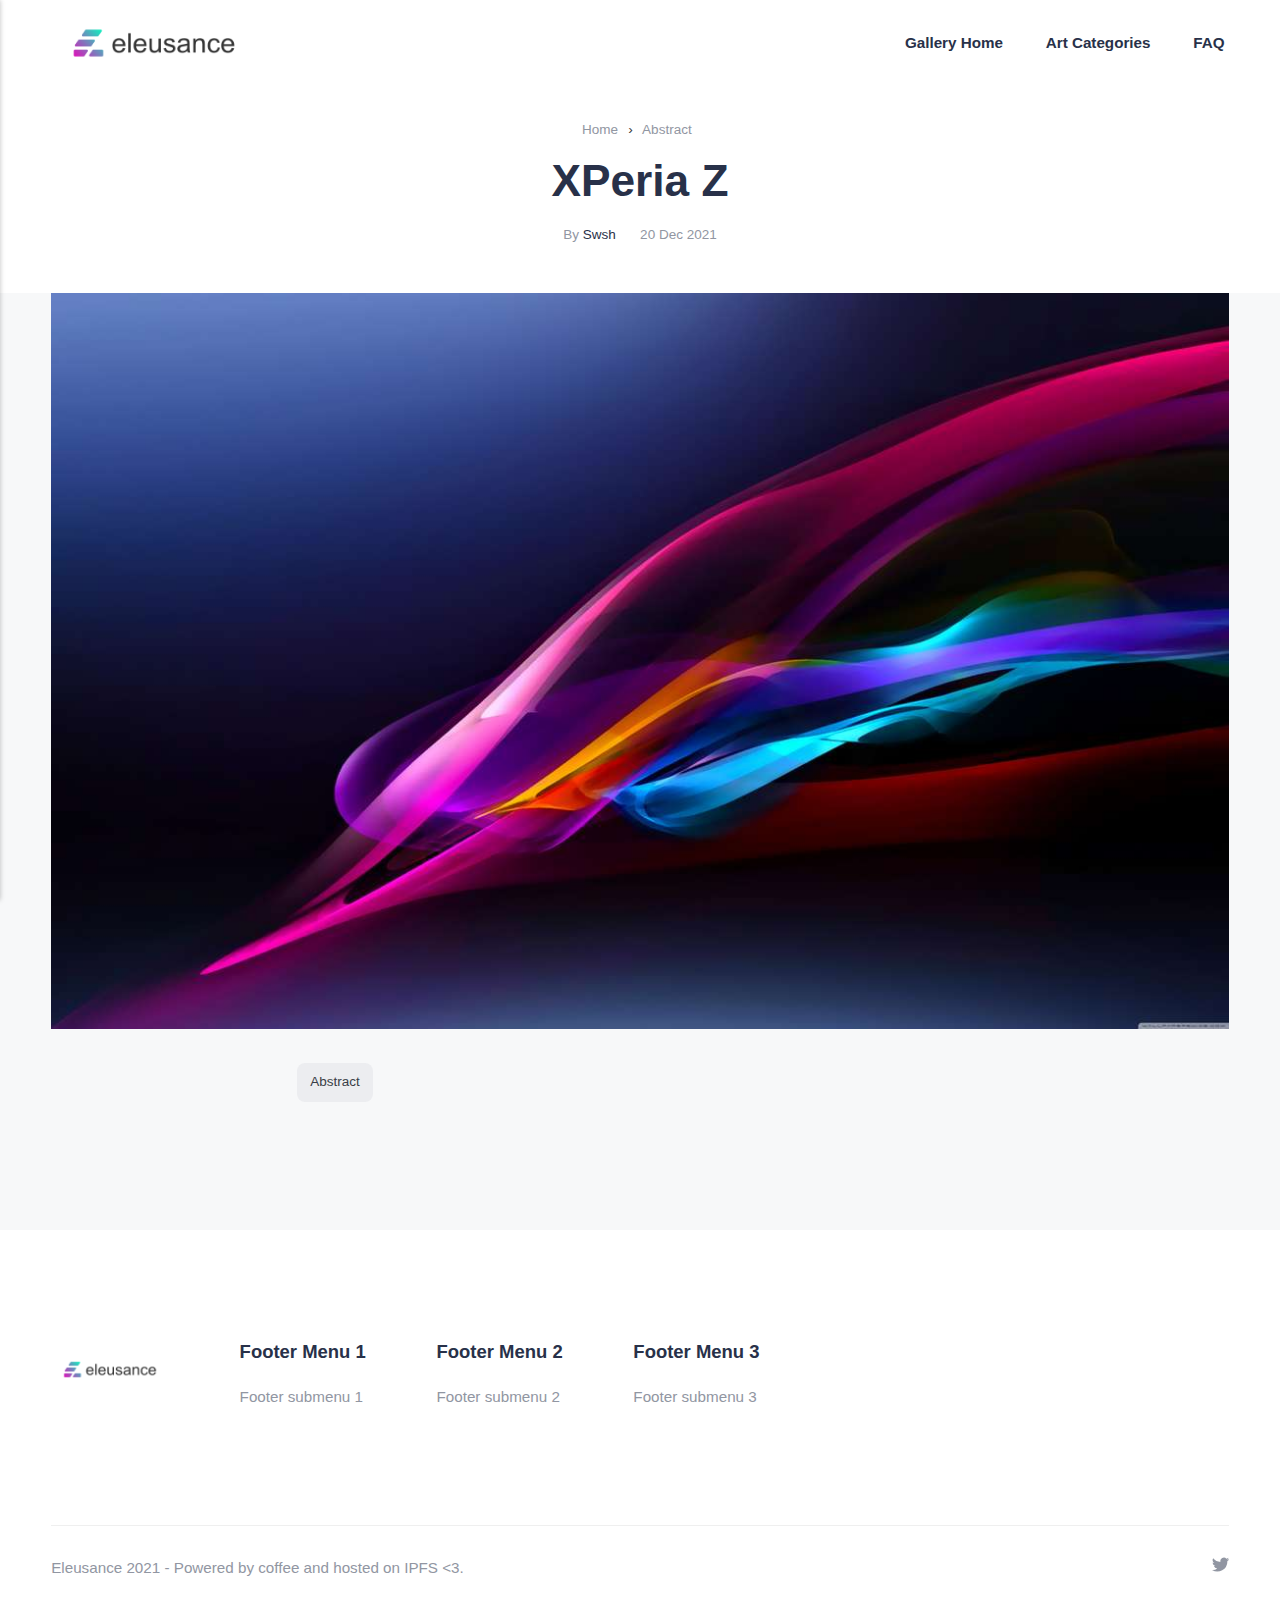
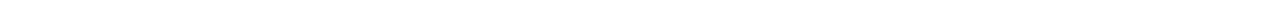
<file: xperia-z.html>
<!DOCTYPE html>
<html lang="en">
    <head>
        <meta charset="utf-8">
        <meta http-equiv="X-UA-Compatible" content="IE=edge">
        <meta name="viewport" content="width=device-width, initial-scale=1">
            <title>XPeria Z - Eleusance - NFT Directory </title>
        
        
        <meta name="generator" content="Publii Open-Source CMS for Static Site" />
        <link rel="canonical" href="./xperia-z.html">
        
        
        
        <style>:root{--body-font:-apple-system,BlinkMacSystemFont,"Segoe UI",Roboto,Oxygen,Ubuntu,Cantarell,"Fira Sans","Droid Sans","Helvetica Neue",Arial,sans-serif,"Apple Color Emoji","Segoe UI Emoji","Segoe UI Symbol";--heading-font:var(--body-font);--logo-font:var(--body-font);--menu-font:var(--body-font)}</style>
        <link rel="stylesheet" href="./assets/css/style.css?v=2b880e1ce6964940c7bf30d164cde5d7">       
        <script type="application/ld+json">{"@context":"http://schema.org","@type":"Article","mainEntityOfPage":{"@type":"WebPage","@id":"./xperia-z.html"},"headline":"XPeria Z","datePublished":"2021-12-20T10:50","dateModified":"2021-12-20T10:50","image":{"@type":"ImageObject","url":"./media/posts/2/xperia_z_ultra_wallpaper_5120x3200_5120x3200.jpg","height":3200,"width":5120},"description":"","author":{"@type":"Person","name":"Swsh"},"publisher":{"@type":"Organization","name":"cndrm","logo":{"@type":"ImageObject","url":"./media/website/logo-dark.png","height":160,"width":480}}}</script>        
        
                <script type="application/ld+json"> { "@context": "https://schema.org", "@type": "BreadcrumbList", "itemListElement": [{ "@type": "ListItem", "position": 1, "name": "Home", "item": "./" },{ "@type": "ListItem", "position": 2, "name": "Abstract", "item": "./tags/abstract-digital-art/" }] } </script>
        
    </head>
    <body>
        <div class="shape-divider" data-style="3"></div><header class="header" id="js-header">

   <a href="./" class="logo">
         <img src="./media/website/logo-dark.png" alt="Eleusance - NFT Directory">
   </a>

      <nav class="navbar js-navbar">
         <button class="navbar__toggle js-toggle" aria-label="Menu">
            <span class="navbar__toggle-box">
               <span class="navbar__toggle-inner">Menu</span>
            </span>
         </button>
         <ul class="navbar__menu">
                  <li>
                  <a
                     href="./"
                        target="_self"
         >
                     Gallery Home
                  </a>
         
            </li>
                  <li class="has-submenu">
                  <a
                     href="./tags/"
                        target="_self"
                        aria-haspopup="true"
                     >
                     Art Categories
                  </a>
         
                  <ul class="navbar__submenu level-2" aria-hidden="true" >
                           <li>
                           <a
                              href="./tags/nature/"
                                 target="_self"
                  >
                              Photography
                           </a>
                  
                     </li>
                           <li>
                           <a
                              href="./tags/abstract-digital-art/"
                                 target="_self"
                  >
                              Abstract
                           </a>
                  
                     </li>
                  </ul>   </li>
                  <li>
                  <a
                     href="./test.html"
                        target="_self"
         >
                     FAQ
                  </a>
         
            </li>
         </ul>      </nav>


</header>
<main class="main main--post">

      <article class="post">      
         <header class="hero post__header">
            <div class="wrapper wrapper--narrow">


                  <ol class="breadcrumb">
                     <li>
                        <a href="./">
                           <span>Home</span>
                        </a>                       
                     </li>
                        <li>
                           <span>&rsaquo;</span>
                           <a href="./tags/abstract-digital-art/" title="Abstract">
                              <span>Abstract</span>
                           </a>                   
                        </li>
                  </ol>              

               <h1 class="post__title">
                  XPeria Z
               </h1>

                  <div class="post__meta">
                           <div class="post__author">
                              By
                               <a href="./authors/swsh/" class="invert" rel="author" title="Swsh">Swsh</a>
                           </div>
                        <time datetime="2021-12-20T10:50">
                              20 Dec 2021
                        </time>

                  </div>
            </div>
         </header>

         <div class="wrapper main__content post__inner">
                  <figure class="post__featured-image post__featured-image--full post__image--full">
                     <img
                        src="./media/posts/2/xperia_z_ultra_wallpaper_5120x3200_5120x3200.jpg"
                           srcset="./media/posts/2/responsive/xperia_z_ultra_wallpaper_5120x3200_5120x3200-xs.jpg 384w ,./media/posts/2/responsive/xperia_z_ultra_wallpaper_5120x3200_5120x3200-sm.jpg 600w ,./media/posts/2/responsive/xperia_z_ultra_wallpaper_5120x3200_5120x3200-md.jpg 768w ,./media/posts/2/responsive/xperia_z_ultra_wallpaper_5120x3200_5120x3200-lg.jpg 1200w" sizes="(max-width: 2560px) 100vw, 2560px"
                         loading="eager"
                        height="3200"
                        width="5120"
                        alt="">

                  </figure>
            <div class="post__entry">
               
            </div>
               <footer>


                     <div class="post__tags-share">
                              <ul class="post__tag">
                                    <li>
                                       <a href="./tags/abstract-digital-art/">Abstract</a>
                                    </li>
                              </ul>

                     </div>

               </footer>
         </div>
      </article>



   
</main>
<footer class="footer">
   <div class="wrapper">
      <div class="footer__top">
         <a class="logo footer__logo" href="./">
               <img src="./media/website/logo-dark.png" alt="Eleusance - NFT Directory">
         </a>
            <div class="footer__nav-1">
               <h3 class="h6">Footer Menu 1</h3>
               <ul class="footer__nav">
                     <li>
                           <a href="./1"  target="_self">
                              Footer submenu 1
                           </a>
                     </li>
               </ul>
            </div>
            <div class="footer__nav-2">
               <h3 class="h6">Footer Menu 2</h3>
               <ul class="footer__nav">
                     <li>
                           <a href="./2"  target="_self">
                              Footer submenu 2
                           </a>
                     </li>
               </ul>
            </div>
            <div class="footer__nav-3">
               <h3 class="h6">Footer Menu 3</h3>
               <ul class="footer__nav">
                     <li>
                           <a href="./3"  target="_self">
                              Footer submenu 3
                           </a>
                     </li>
               </ul>
            </div>
      </div>
      <div class="footer__bottom">
            <div class="footer__copyright">
               Eleusance 2021 - Powered by coffee and hosted on IPFS <3.
            </div>
            <div class="footer__social">
                  <a href="https://twitter.com/EleusanceIO" aria-label="Twitter" class="twitter">
                     <svg>
                        <use xlink:href="./assets/svg/svg-map.svg#twitter"/>
                     </svg>
                  </a>
            </div>
      </div>
   </div>
      <button class="footer__bttop js-footer__bttop">
         <svg aria-hidden="true">
            <use xlink:href="./assets/svg/svg-map.svg#toparrow"/>
         </svg>
      </button>
</footer>
   <script defer src="./assets/js/infinite-scroll.pkgd.min.js?v=014df05a95a4e2d99b39516b72cfea1f"></script>
<script> window.publiiThemeMenuConfig = { mobileMenuMode: 'sidebar', animationSpeed: 300, submenuWidth: 'auto', doubleClickTime: 500, mobileMenuExpandableSubmenus: true, relatedContainerForOverlayMenuSelector: '.navbar', }; </script>
<script defer src="./assets/js/scripts.min.js?v=9a9dc210ba836e0edf1c6e80caeb1b6c"></script>
   <script>  
      function publiiDetectLoadedImages () {
         var images = document.querySelectorAll('img[loading]:not(.is-loaded)');
         for (var i = 0; i < images.length; i++) {
            if (images[i].complete) {
                  images[i].classList.add('is-loaded');
                  images[i].parentNode.classList.add('is-loaded');
            } else {
                  images[i].addEventListener('load', function () {
                     this.classList.add('is-loaded');
                     this.parentNode.classList.add('is-loaded');
                  }, false);
            }
         }
      }
      publiiDetectLoadedImages();
   </script>

   <script defer src="./assets/js/quicklink.umd.js?v=81fe10ee7d67aefb93d57a5af679039d"></script>
   <script>
      window.addEventListener('load', () =>{
      quicklink.listen();
      });
   </script>



</body>
</html>
</file>
<file: assets/css/style.css>
:root{--page-margin:4vw;--page-width:100%;--post-width:1260px;--entry-width:72ch;--header-height:4rem;--border-radius:8px;--card-image-height:15rem;--cards-gap:2rem;--cards-grid-min-width:20rem;--line-height:1.6;--font-weight-normal:400;--font-weight-bold:700;--headings-weight:700;--headings-transform:none;--white:#FFFFFF;--black:#000000;--dark:#283149;--dark-rgb:40,49,73;--gray-1:#393e46;--gray-2:#9196A2;--light:#EFEFEF;--lighter:#F3F3F3;--lightest:#F7F8F9;--color:#BA39BA;--color-rgb:186,57,186;--text-color:#343435;--headings-color:#283149;--link-color:#BA39BA;--link-color-hover:#283149}@media all and (min-width:75em){:root{--header-height:5rem}}@media all and (min-width:90em){:root{--header-height:6rem}}@media all and (min-width:100em){:root{--header-height:7rem}}article,aside,footer,header,hgroup,main,nav,section{display:block}*,:after,:before{-webkit-box-sizing:border-box;box-sizing:border-box;margin:0;padding:0}li{list-style:none}img{height:auto;max-width:100%;vertical-align:top}button,input,select,textarea{font:inherit}.facebook:hover svg{fill:#3b5998}.twitter:hover svg{fill:#55acee}.instagram:hover svg{fill:#405de6}.vimeo:hover svg{fill:#1ab7ea}.pinterest:hover svg{fill:#bd081c}.youtube:hover svg{fill:#cd201f}.linkedin:hover svg{fill:#0077b5}.buffer:hover svg{fill:#222}.mix:hover svg{fill:#f77e25}::-moz-selection{background:var(--color);color:var(--white)}::selection{background:var(--color);color:var(--white)}html{font-smooth:always;-webkit-font-smoothing:antialiased;-moz-osx-font-smoothing:grayscale;scroll-behavior:smooth}html{font-size:1rem}@media screen and (min-width:20rem){html{font-size:calc(1rem + .1 * ((100vw - 20rem)/ 86))}}@media screen and (min-width:106rem){html{font-size:1.1rem}}html.no-scroll{overflow:hidden}body{background:var(--white);color:var(--text-color);font-family:var(--body-font);font-weight:var(--font-weight-normal);line-height:var(--line-height);overflow-x:hidden;-ms-scroll-chaining:none;overscroll-behavior:none}a{color:var(--link-color);text-decoration:none;-webkit-transition:all .12s linear;-o-transition:all .12s linear;transition:all .12s linear}a:hover{color:var(--link-color-hover)}a:active{color:var(--link-color-hover)}a:focus{color:var(--link-color-hover);outline:0}.invert{color:var(--link-color-hover);text-decoration:none;-webkit-transition:all .12s linear;-o-transition:all .12s linear;transition:all .12s linear}.invert:hover{color:var(--link-color)}.invert:active{color:var(--link-color)}.invert:focus{color:var(--link-color);outline:0}dl,ol,p,pre,ul{margin-top:calc(1rem + .5vw)}blockquote,figure,hr{margin-top:calc(1.5rem + .5vw);margin-bottom:calc(1.5rem + .5vw)}pre,table{margin-top:calc(1rem + .5vw);margin-bottom:calc(1.5rem + 1vw)}h1,h2,h3,h4,h5,h6{color:var(--headings-color);font-family:var(--heading-font);font-weight:var(--headings-weight);line-height:1.2;margin-top:calc(1.5rem + 1vw);text-transform:var(--headings-transform)}.h1,h1{font-size:1.423828125rem}@media screen and (min-width:20rem){.h1,h1{font-size:calc(1.423828125rem + 1.8234929005 * ((100vw - 20rem)/ 86))}}@media screen and (min-width:106rem){.h1,h1{font-size:3.2473210255rem}}.h2,h2{font-size:1.265625rem}@media screen and (min-width:20rem){.h2,h2{font-size:calc(1.265625rem + .7616615295 * ((100vw - 20rem)/ 86))}}@media screen and (min-width:106rem){.h2,h2{font-size:2.0272865295rem}}.h3,h3{font-size:1.125rem}@media screen and (min-width:20rem){.h3,h3{font-size:calc(1.125rem + .6770324707 * ((100vw - 20rem)/ 86))}}@media screen and (min-width:106rem){.h3,h3{font-size:1.8020324707rem}}.h4,h4{font-size:1rem}@media screen and (min-width:20rem){.h4,h4{font-size:calc(1rem + .423828125 * ((100vw - 20rem)/ 86))}}@media screen and (min-width:106rem){.h4,h4{font-size:1.423828125rem}}.h5,h5{font-size:1rem}@media screen and (min-width:20rem){.h5,h5{font-size:calc(1rem + .265625 * ((100vw - 20rem)/ 86))}}@media screen and (min-width:106rem){.h5,h5{font-size:1.265625rem}}.h6,h6{font-size:1rem}@media screen and (min-width:20rem){.h6,h6{font-size:calc(1rem + .125 * ((100vw - 20rem)/ 86))}}@media screen and (min-width:106rem){.h6,h6{font-size:1.125rem}}h1+*,h2+*,h3+*,h4+*,h5+*,h6+*{margin-top:calc(.75rem + .5vw)}b,strong{font-weight:var(--headings-weight)}blockquote{-webkit-box-shadow:1px 1px 36px -6px rgba(var(--dark-rgb),.12);box-shadow:1px 1px 36px -6px rgba(var(--dark-rgb),.12);border-radius:var(--border-radius);-webkit-box-sizing:content-box;box-sizing:content-box;font-weight:var(--font-weight-semibold);padding:5.5rem 4rem 3rem;position:relative;text-align:center}blockquote{font-size:1rem}@media screen and (min-width:20rem){blockquote{font-size:calc(1rem + .125 * ((100vw - 20rem)/ 86))}}@media screen and (min-width:106rem){blockquote{font-size:1.125rem}}blockquote::before{color:var(--color);content:"“";font:normal 420%/.9 Georgia,Times,Times New Roman,serif;top:2.25rem;position:absolute;left:50%;-webkit-transform:translate(-50%,0);-ms-transform:translate(-50%,0);transform:translate(-50%,0)}blockquote>:nth-child(1){margin-top:0}ol,ul{margin-left:2rem}ol>li,ul>li{list-style:inherit;padding:0 0 .5rem .5rem}ol ol,ol ul,ul ol,ul ul{margin-bottom:.5rem;margin-top:.5rem}dl dt{font-weight:var(--headings-weight)}code{background-color:rgba(var(--color-rgb),.1);border-radius:2px;color:var(--color);font-size:1rem;font-family:var(--monospace);padding:.25rem .5rem}pre{background-color:var(--lighter);border-radius:3px;font-size:1rem;padding:1.5rem;white-space:pre-wrap!important;word-wrap:break-word;width:100%}pre code{background-color:var(--lighter);color:inherit!important;font-size:inherit;padding:0}table{border:1px solid var(--light);border-collapse:collapse;border-spacing:0;vertical-align:top;text-align:left;width:100%}table th{font-weight:var(--font-weight-semibold);padding:.625rem 1rem}table td{border-top:1px solid var(--light);padding:.625rem 1rem}figcaption{color:var(--gray-2);font-family:var(--body-font);font-weight:var(--font-weight-normal);font-size:.7901234568rem;margin-top:1rem;text-align:center}kbd{background:var(--dark);border-radius:2px;color:var(--white);font-family:var(--monospace);font-size:.8888em;padding:.125rem .375rem}sub,sup{font-size:65%}small{font-size:.7901234568rem}.separator,hr{background:0 0;border:none;height:auto;line-height:1;max-width:none;text-align:center}.separator::before,hr::before{content:"***";color:var(--dark);font-size:1.265625rem;font-weight:var(--font-weight-bold);letter-spacing:1.265625rem;padding-left:1.265625rem}.separator--dot::before{content:"*";color:var(--dark);font-size:1.265625rem;font-weight:var(--font-weight-bold);letter-spacing:1.265625rem;padding-left:1.265625rem}.separator--long-line{position:relative}.separator--long-line::before{content:"";height:1.265625rem}.separator--long-line::after{border-top:1px solid var(--light);content:"";height:1px;position:absolute;width:100%;top:50%;left:0}.btn,[type=button],[type=submit],button{background:var(--color);-webkit-box-shadow:0 8px 20px -3px rgba(var(--dark-rgb),.12);box-shadow:0 8px 20px -3px rgba(var(--dark-rgb),.12);border:none;border-radius:var(--border-radius);color:#fff;cursor:pointer;display:inline-block;font:var(--font-weight-bold) .7901234568rem var(--heading-font);padding:1.125rem 2rem;vertical-align:top;text-align:center;text-transform:uppercase;-webkit-transition:all .2s ease-out;-o-transition:all .2s ease-out;transition:all .2s ease-out;will-change:transform;width:100%}@media all and (min-width:20em){.btn,[type=button],[type=submit],button{width:auto}}.btn:focus,.btn:hover,[type=button]:focus,[type=button]:hover,[type=submit]:focus,[type=submit]:hover,button:focus,button:hover{color:#fff;-webkit-box-shadow:0 12px 20px 0 rgba(var(--dark-rgb),.12);box-shadow:0 12px 20px 0 rgba(var(--dark-rgb),.12);text-decoration:none;-webkit-transform:translateY(-3px);-ms-transform:translateY(-3px);transform:translateY(-3px)}.btn:focus,[type=button]:focus,[type=submit]:focus,button:focus{outline:0}.btn:disabled,[type=button]:disabled,[type=submit]:disabled,button:disabled{background-color:var(--light);-webkit-box-shadow:0 8px 32px rgba(0,0,0,.2);box-shadow:0 8px 32px rgba(0,0,0,.2);color:var(--dark);cursor:not-allowed}.btn--white{background:var(--white);color:var(--gray-1)}.btn--white:focus,.btn--white:hover{color:var(--color)}@media all and (max-width:19.9375em){.btn+.btn,.btn+[type=button],.btn+[type=submit],.btn+button,[type=button]+.btn,[type=button]+[type=button],[type=button]+[type=submit],[type=button]+button,[type=submit]+.btn,[type=submit]+[type=button],[type=submit]+[type=submit],[type=submit]+button,button+.btn,button+[type=button],button+[type=submit],button+button{margin-top:.5rem}}[type=button],[type=submit],button{-webkit-appearance:none;-moz-appearance:none}::-webkit-input-placeholder{color:var(--gray-2);opacity:1}::-moz-placeholder{color:var(--gray-2);opacity:1}:-ms-input-placeholder{color:var(--gray-2);opacity:1}::-ms-input-placeholder{color:var(--gray-2);opacity:1}::placeholder{color:var(--gray-2);opacity:1}fieldset{border:1px solid var(--light);border-radius:4px;margin:0 0 1.5rem;padding:1.5rem}fieldset>legend{margin-left:-1rem;padding:0 1rem}legend{font-weight:var(--headings-weight)}label{font-weight:var(--headings-weight);margin:0 1rem .75rem 0}option{font-weight:var(--font-weight-normal)}[type=email],[type=number],[type=search],[type=tel],[type=text],[type=url],select,textarea{background-color:var(--white);border:none;border:2px solid var(--light);border-radius:var(--border-radius);font-size:1rem;outline:0;padding:.75rem 1.25rem;width:100%;-webkit-appearance:none;-moz-appearance:none}@media all and (min-width:37.5em){[type=email],[type=number],[type=search],[type=tel],[type=text],[type=url],select,textarea{width:auto}}[type=email]:focus,[type=number]:focus,[type=search]:focus,[type=tel]:focus,[type=text]:focus,[type=url]:focus,select:focus,textarea:focus{border-color:rgba(40,49,73,.2)}input[type=checkbox],input[type=radio]{opacity:0;position:absolute}input[type=checkbox]+label,input[type=radio]+label{display:block;font-weight:var(--font-weight-normal);position:relative;margin-left:-1px;cursor:pointer;padding:0 0 0 2.25rem}input[type=checkbox]+label::before,input[type=radio]+label::before{background-color:var(--white);border:1px solid var(--light);border-radius:2px;content:"";display:block;height:1.25rem;left:0;line-height:1.25rem;margin-right:.75rem;position:absolute;text-align:center;top:.25rem;width:1.25rem}input[type=checkbox]:checked+label::before,input[type=radio]:checked+label::before{background-image:none!important;content:"";border-color:var(--gray-2)}input[type=checkbox]:checked+label::after,input[type=radio]:checked+label::after{content:"";display:block;width:6px;height:9px;border:solid var(--color);border-width:0 2px 2px 0;left:.275rem;position:absolute;top:.75rem;-webkit-transform:rotate(45deg) translate(0,-50%);-ms-transform:rotate(45deg) translate(0,-50%);transform:rotate(45deg) translate(0,-50%)}input[type=radio]+label::before{border-radius:50%}[type=file]{margin-bottom:1.5rem;width:100%}select{border-radius:var(--border-radius);max-width:100%;width:auto;position:relative}select:not([multiple]){background:url('data:image/svg+xml;utf8,<svg xmlns="http://www.w3.org/2000/svg" viewBox="0 0 6 6"><polygon points="3 6 3 6 0 0 6 0 3 6" fill="%238a8b8c"/></svg>') no-repeat 90% 50%;background-size:8px;padding-right:3rem}select[multiple]{border:1px solid var(--light);padding:1.5rem;width:100%}select[multiple]:hover{border-color:var(--light)}select[multiple]:focus{border-color:var(--light)}select[multiple]:disabled{background-color:var(--light);cursor:not-allowed}select[multiple]:disabled:hover{border-color:var(--light)}textarea{display:block;overflow:auto;resize:vertical;max-width:100%}.header{-webkit-box-align:center;-ms-flex-align:center;align-items:center;display:-ms-grid;display:grid;grid-template-areas:". nav logo search .";-ms-grid-columns:var(--page-margin) auto 1fr auto var(--page-margin);grid-template-columns:var(--page-margin) auto 1fr auto var(--page-margin);height:var(--header-height);position:absolute;top:0;width:100%;z-index:999;-webkit-transition:all .3s ease-out;-o-transition:all .3s ease-out;transition:all .3s ease-out}@media all and (max-width:74.9375em){.header{border-bottom:1px solid var(--light)}}@media all and (min-width:75em){.header{grid-template-areas:". logo nav search . "}}.header.is-visible{background:var(--white);-webkit-box-shadow:0 3px 10px 0 rgba(0,0,0,.04);box-shadow:0 3px 10px 0 rgba(0,0,0,.04);opacity:1;position:fixed;-webkit-transform:translate(0,0);-ms-transform:translate(0,0);transform:translate(0,0)}.header.is-hidden{opacity:0;-webkit-transform:translate(0,-86px);-ms-transform:translate(0,-86px);transform:translate(0,-86px)}.logo{-ms-grid-row:1;-ms-grid-column:3;grid-area:logo;color:var(--dark)!important;font-family:var(--logo-font);font-weight:var(--font-weight-bold);font-size:1.423828125rem;line-height:1;text-transform:uppercase;white-space:nowrap}.footer__top>.logo{-ms-grid-row:1;-ms-grid-column:1}@media all and (max-width:74.9375em){.logo{text-align:center}}.logo>img{max-height:var(--header-height);padding:.5rem 0}.search{-ms-grid-row:1;-ms-grid-column:4;grid-area:search;text-align:right;z-index:9999}@media all and (min-width:75em){.search{margin-left:3rem}}.search__btn{border:none;background:0 0!important;-webkit-box-shadow:none!important;box-shadow:none!important;margin-bottom:0;padding-right:0;padding-left:0;width:auto}.search__btn:focus,.search__btn:hover{-webkit-transform:translateY(0);-ms-transform:translateY(0);transform:translateY(0)}.search__btn:focus>svg,.search__btn:hover>svg{fill:var(--color)}.search__btn>svg{display:inline-block;fill:var(--dark);-webkit-transition:all .24s ease;-o-transition:all .24s ease;transition:all .24s ease;vertical-align:middle}.search__input{background:0 0;border:none;padding:0 1rem 0 0;width:100%}@media all and (min-width:37.5em){.search__input{min-width:18rem}}.search__input:focus{color:var(--dark)}.search__input:focus::-webkit-input-placeholder{color:var(--gray-2) important;opacity:.66}.search__input:focus::-moz-placeholder{color:var(--gray-2) important;opacity:.66}.search__input:focus:-ms-input-placeholder{color:var(--gray-2) important;opacity:.66}.search__input:focus::-ms-input-placeholder{color:var(--gray-2) important;opacity:.66}.search__input:focus::placeholder{color:var(--gray-2) important;opacity:.66}.search__form{-webkit-box-align:center;-ms-flex-align:center;align-items:center;display:-webkit-box;display:-ms-flexbox;display:flex;-webkit-box-pack:justify;-ms-flex-pack:justify;justify-content:space-between}.search__submit{-webkit-box-shadow:unset;box-shadow:unset;padding:.9rem 1.25rem;width:auto!important}.search__overlay{background-color:var(--white);-webkit-box-shadow:1px 0 18px rgba(0,0,0,.12);box-shadow:1px 0 18px rgba(0,0,0,.12);border-radius:var(--border-radius);left:var(--page-margin);opacity:0;padding:.5rem .5rem .5rem 1rem;position:absolute;right:var(--page-margin);top:var(--header-height);-webkit-transition:all .24s ease-out;-o-transition:all .24s ease-out;transition:all .24s ease-out;-webkit-transform:translateY(-.75rem);-ms-transform:translateY(-.75rem);transform:translateY(-.75rem);visibility:hidden;z-index:2005}@media all and (min-width:37.5em){.search__overlay{left:auto;top:calc(var(--header-height) - 1vw)}}.search__overlay.expanded{-webkit-transform:translateY(0);-ms-transform:translateY(0);transform:translateY(0);opacity:1;display:block;visibility:visible}.search__form{-webkit-box-align:center;-ms-flex-align:center;align-items:center;display:-webkit-box;display:-ms-flexbox;display:flex;-webkit-box-pack:justify;-ms-flex-pack:justify;justify-content:space-between}.navbar{-ms-grid-row:1;-ms-grid-column:2;grid-area:nav}@media all and (min-width:75em){.navbar{-ms-grid-column-align:end;justify-self:end}}.navbar .navbar__menu{display:-webkit-box;display:-ms-flexbox;display:flex;list-style:none;margin:0 -.75rem 0 0;padding:0}@media all and (max-width:74.9375em){.navbar .navbar__menu{display:none}}.navbar .navbar__menu li{display:block;font-size:.8888888889rem;font-family:var(--menu-font);font-weight:var(--font-weight-bold);line-height:var(--line-height);padding:0;position:relative;white-space:nowrap}.navbar .navbar__menu li a,.navbar .navbar__menu li span[aria-haspopup=true]{border-radius:var(--border-radius);color:var(--dark);display:block;padding:.5rem 1rem;-webkit-transition:all .24s ease-out;-o-transition:all .24s ease-out;transition:all .24s ease-out}.navbar .navbar__menu li span{color:var(--gray-2);cursor:default;display:block;padding:0 .5rem}.navbar .navbar__menu>li{margin-left:.5rem}.navbar .navbar__menu>li.active a,.navbar .navbar__menu>li.active span,.navbar .navbar__menu>li.active-parent a,.navbar .navbar__menu>li.active-parent span{background-color:var(--color)!important;color:var(--white)!important}.navbar .navbar__menu>li:hover>a,.navbar .navbar__menu>li:hover>span[aria-haspopup=true]{background-color:rgba(var(--dark-rgb),.05);color:var(--gray-1)}.navbar .has-submenu:active>.navbar__submenu,.navbar .has-submenu:focus>.navbar__submenu,.navbar .has-submenu:hover>.navbar__submenu{left:0;opacity:1;-webkit-transform:scale(1);-ms-transform:scale(1);transform:scale(1);visibility:visible;margin-top:.75rem}.navbar .has-submenu:active>.navbar__submenu:before,.navbar .has-submenu:focus>.navbar__submenu:before,.navbar .has-submenu:hover>.navbar__submenu:before{content:"";height:.8rem;position:absolute;width:100%;top:-.8rem}.navbar .has-submenu:active>.navbar__submenu.is-right-submenu,.navbar .has-submenu:focus>.navbar__submenu.is-right-submenu,.navbar .has-submenu:hover>.navbar__submenu.is-right-submenu{left:auto;right:0;-webkit-transform-origin:right top;-ms-transform-origin:right top;transform-origin:right top}.navbar .has-submenu .has-submenu:active>.navbar__submenu,.navbar .has-submenu .has-submenu:focus>.navbar__submenu,.navbar .has-submenu .has-submenu:hover>.navbar__submenu{top:0;margin-top:0}.navbar .has-submenu .has-submenu:active>.navbar__submenu.is-right-submenu,.navbar .has-submenu .has-submenu:focus>.navbar__submenu.is-right-submenu,.navbar .has-submenu .has-submenu:hover>.navbar__submenu.is-right-submenu{top:0;margin-top:0}.navbar .navbar__submenu{background:var(--color);-webkit-box-shadow:0 2px 12px rgba(0,0,0,.15);box-shadow:0 2px 12px rgba(0,0,0,.15);border-radius:var(--border-radius);left:-9999px;list-style-type:none;margin:0;padding:.75rem 0;position:absolute;text-align:left;visibility:hidden;white-space:nowrap;z-index:1;opacity:0;-webkit-transform:scale(.8);-ms-transform:scale(.8);transform:scale(.8);-webkit-transform-origin:0 top;-ms-transform-origin:0 top;transform-origin:0 top;-webkit-transition:opacity .15s,-webkit-transform .3s cubic-bezier(.275,1.375,.8,1);transition:opacity .15s,-webkit-transform .3s cubic-bezier(.275,1.375,.8,1);-o-transition:opacity .15s,transform .3s cubic-bezier(.275,1.375,.8,1);transition:opacity .15s,transform .3s cubic-bezier(.275,1.375,.8,1);transition:opacity .15s,transform .3s cubic-bezier(.275,1.375,.8,1),-webkit-transform .3s cubic-bezier(.275,1.375,.8,1)}.navbar .navbar__submenu__submenu{z-index:2}.navbar .navbar__submenu li{line-height:1.5;font-size:.8888888889rem;font-weight:var(--font-weight-bold);padding:0 .75rem;text-transform:none}.navbar .navbar__submenu li a,.navbar .navbar__submenu li span[aria-haspopup=true]{color:var(--white)!important;padding:.5rem 1rem;-webkit-transition:all .24s ease;-o-transition:all .24s ease;transition:all .24s ease}.navbar .navbar__submenu li a:active,.navbar .navbar__submenu li a:focus,.navbar .navbar__submenu li a:hover,.navbar .navbar__submenu li span[aria-haspopup=true]:active,.navbar .navbar__submenu li span[aria-haspopup=true]:focus,.navbar .navbar__submenu li span[aria-haspopup=true]:hover{background:rgba(255,255,255,.15);border-radius:4px;color:var(--white)!important}.navbar .navbar__submenu li span{color:var(--white)!important;padding:.5rem 1.25rem}.navbar .navbar__submenu li:hover>a,.navbar .navbar__submenu li:hover>span[aria-haspopup=true]{color:var(--white)!important}.navbar .navbar__toggle{background:0 0;-webkit-box-shadow:none;box-shadow:none;border:none;cursor:pointer;display:block;line-height:1;overflow:visible;padding:0;text-transform:none;z-index:2004}@media all and (min-width:37.5em){.navbar .navbar__toggle{height:var(--header-height)}}@media all and (min-width:75em){.navbar .navbar__toggle{display:none}}.navbar .navbar__toggle:focus,.navbar .navbar__toggle:hover{-webkit-box-shadow:none;box-shadow:none;outline:0;-webkit-transform:none;-ms-transform:none;transform:none}.navbar .navbar__toggle-box{width:24px;height:14px;display:inline-block;position:relative}.navbar .navbar__toggle-inner{display:block;top:50%;text-indent:-9999999em}.navbar .navbar__toggle-inner::before{content:"";display:block;top:-6px}.navbar .navbar__toggle-inner::after{content:"";display:block;bottom:-6px}.navbar .navbar__toggle-inner,.navbar .navbar__toggle-inner::after,.navbar .navbar__toggle-inner::before{width:22px;height:2px;background-color:var(--dark);position:absolute;-webkit-transition:opacity .14s ease-out,-webkit-transform;transition:opacity .14s ease-out,-webkit-transform;-o-transition:transform,opacity .14s ease-out;transition:transform,opacity .14s ease-out;transition:transform,opacity .14s ease-out,-webkit-transform}.navbar .navbar__toggle-inner{-webkit-transition-duration:75ms;-o-transition-duration:75ms;transition-duration:75ms;-webkit-transition-timing-function:cubic-bezier(.55,.055,.675,.19);-o-transition-timing-function:cubic-bezier(.55,.055,.675,.19);transition-timing-function:cubic-bezier(.55,.055,.675,.19)}.navbar .navbar__toggle-inner::before{-webkit-transition:top 75ms ease .12s,opacity 75ms ease;-o-transition:top 75ms ease .12s,opacity 75ms ease;transition:top 75ms ease .12s,opacity 75ms ease}.navbar .navbar__toggle-inner::after{-webkit-transition:bottom 75ms ease .12s,-webkit-transform 75ms cubic-bezier(.55,.055,.675,.19);transition:bottom 75ms ease .12s,-webkit-transform 75ms cubic-bezier(.55,.055,.675,.19);-o-transition:bottom 75ms ease .12s,transform 75ms cubic-bezier(.55,.055,.675,.19);transition:bottom 75ms ease .12s,transform 75ms cubic-bezier(.55,.055,.675,.19);transition:bottom 75ms ease .12s,transform 75ms cubic-bezier(.55,.055,.675,.19),-webkit-transform 75ms cubic-bezier(.55,.055,.675,.19)}.navbar .navbar__toggle.is-active .navbar__toggle-inner{-webkit-transform:rotate(45deg);-ms-transform:rotate(45deg);transform:rotate(45deg);-webkit-transition-delay:.12s;-o-transition-delay:.12s;transition-delay:.12s;-webkit-transition-timing-function:cubic-bezier(.215,.61,.355,1);-o-transition-timing-function:cubic-bezier(.215,.61,.355,1);transition-timing-function:cubic-bezier(.215,.61,.355,1)}.navbar .navbar__toggle.is-active .navbar__toggle-inner::before{top:0;opacity:0;-webkit-transition:top 75ms ease,opacity 75ms ease .12s;-o-transition:top 75ms ease,opacity 75ms ease .12s;transition:top 75ms ease,opacity 75ms ease .12s}.navbar .navbar__toggle.is-active .navbar__toggle-inner::after{bottom:0;-webkit-transform:rotate(-90deg);-ms-transform:rotate(-90deg);transform:rotate(-90deg);-webkit-transition:bottom 75ms ease,-webkit-transform 75ms cubic-bezier(.215,.61,.355,1) .12s;transition:bottom 75ms ease,-webkit-transform 75ms cubic-bezier(.215,.61,.355,1) .12s;-o-transition:bottom 75ms ease,transform 75ms cubic-bezier(.215,.61,.355,1) .12s;transition:bottom 75ms ease,transform 75ms cubic-bezier(.215,.61,.355,1) .12s;transition:bottom 75ms ease,transform 75ms cubic-bezier(.215,.61,.355,1) .12s,-webkit-transform 75ms cubic-bezier(.215,.61,.355,1) .12s}.navbar_mobile_overlay{background:var(--white);height:calc(100vh - 4rem);left:0;opacity:1;overflow:auto;pointer-events:auto;position:fixed;top:4rem;-webkit-transition:all .3s cubic-bezier(0,0,.3,1);-o-transition:all .3s cubic-bezier(0,0,.3,1);transition:all .3s cubic-bezier(0,0,.3,1);width:100%;z-index:1000}@media all and (min-width:37.5em){.navbar_mobile_overlay{height:calc(100vh - var(--header-height));top:var(--header-height)}}.navbar_mobile_overlay.is-hidden{opacity:0;pointer-events:none}.navbar_mobile_overlay .navbar__menu{margin:24px}.navbar_mobile_overlay .navbar__menu li{font-family:var(--heading-font);list-style:none;margin:0;padding:0;text-align:center}.navbar_mobile_overlay .navbar__menu li .is-separator,.navbar_mobile_overlay .navbar__menu li a{color:var(--dark);display:block;padding:10px 20px 10px 0;position:relative}.navbar_mobile_overlay .navbar__menu li .is-separator:active,.navbar_mobile_overlay .navbar__menu li .is-separator:focus,.navbar_mobile_overlay .navbar__menu li .is-separator:hover,.navbar_mobile_overlay .navbar__menu li a:active,.navbar_mobile_overlay .navbar__menu li a:focus,.navbar_mobile_overlay .navbar__menu li a:hover{color:var(--color)}.navbar_mobile_overlay .navbar__menu li .is-separator[aria-haspopup=true]::after,.navbar_mobile_overlay .navbar__menu li a[aria-haspopup=true]::after{content:"";width:0;height:0;border-style:solid;border-width:5px 5px 0 5px;border-color:var(--gray-1) transparent transparent transparent;left:.5rem;top:14px;position:relative}.navbar_mobile_overlay .navbar__submenu{margin:0;padding:0;visibility:hidden}.navbar_mobile_overlay .navbar__submenu_wrapper{height:0;opacity:0;overflow:hidden;-webkit-transition:all .3s cubic-bezier(.275,1.375,.8,1);-o-transition:all .3s cubic-bezier(.275,1.375,.8,1);transition:all .3s cubic-bezier(.275,1.375,.8,1)}.navbar_mobile_overlay .navbar__submenu_wrapper.is-active{height:auto;opacity:1}.navbar_mobile_overlay .navbar__submenu_wrapper.is-active>.navbar__submenu{visibility:visible}.navbar_mobile_sidebar{background:var(--white);-webkit-box-shadow:0 0 5px rgba(0,0,0,.25);box-shadow:0 0 5px rgba(0,0,0,.25);height:100vh;left:0;max-width:400px;overflow:auto;position:fixed;top:0;-webkit-transition:all .3s cubic-bezier(0,0,.3,1);-o-transition:all .3s cubic-bezier(0,0,.3,1);transition:all .3s cubic-bezier(0,0,.3,1);width:80%;z-index:1000}.navbar_mobile_sidebar.is-hidden{left:-400px}.navbar_mobile_sidebar .navbar__menu{margin:24px}.navbar_mobile_sidebar .navbar__menu li{font-family:var(--heading-font);font-size:16px;list-style:none;line-height:1.3;margin:0;padding:0}.navbar_mobile_sidebar .navbar__menu li .is-separator,.navbar_mobile_sidebar .navbar__menu li a{color:var(--dark);display:block;padding:10px 20px 10px 0;position:relative}.navbar_mobile_sidebar .navbar__menu li .is-separator:active,.navbar_mobile_sidebar .navbar__menu li .is-separator:focus,.navbar_mobile_sidebar .navbar__menu li .is-separator:hover,.navbar_mobile_sidebar .navbar__menu li a:active,.navbar_mobile_sidebar .navbar__menu li a:focus,.navbar_mobile_sidebar .navbar__menu li a:hover{color:var(--color)}.navbar_mobile_sidebar .navbar__menu li .is-separator[aria-haspopup=true]::after,.navbar_mobile_sidebar .navbar__menu li a[aria-haspopup=true]::after{content:"";width:0;height:0;border-style:solid;border-width:5px 5px 0 5px;border-color:var(--gray-1) transparent transparent transparent;right:0;top:18px;position:absolute}.navbar_mobile_sidebar .navbar__submenu{margin:0 0 0 24px;padding:0;visibility:hidden}.navbar_mobile_sidebar .navbar__submenu_wrapper{height:0;opacity:0;overflow:hidden;-webkit-transition:all .3s cubic-bezier(.275,1.375,.8,1);-o-transition:all .3s cubic-bezier(.275,1.375,.8,1);transition:all .3s cubic-bezier(.275,1.375,.8,1)}.navbar_mobile_sidebar .navbar__submenu_wrapper.is-active{height:auto;opacity:1}.navbar_mobile_sidebar .navbar__submenu_wrapper.is-active>.navbar__submenu{visibility:visible}.navbar_mobile_sidebar__overlay{background:rgba(0,0,0,.6);height:100%;opacity:1;pointer-events:auto;position:fixed;top:0;-webkit-transition:all .3s cubic-bezier(0,0,.3,1);-o-transition:all .3s cubic-bezier(0,0,.3,1);transition:all .3s cubic-bezier(0,0,.3,1);width:100%;z-index:1000}.navbar_mobile_sidebar__overlay.is-hidden{opacity:0;pointer-events:none}.breadcrumb{line-height:1;margin:0}.breadcrumb>li{font-size:.7901234568rem;display:inline;list-style:none;padding:0}.breadcrumb>li>span{padding-right:.375rem}.breadcrumb>li a{padding-right:.375rem}.breadcrumb>li a{color:var(--gray-2);text-decoration:none;-webkit-transition:all .12s linear;-o-transition:all .12s linear;transition:all .12s linear}.breadcrumb>li a:hover{color:var(--link-color)}.breadcrumb>li a:active{color:var(--link-color)}.breadcrumb>li a:focus{color:var(--link-color);outline:0}.wrapper{-webkit-box-sizing:content-box;box-sizing:content-box;margin-left:auto;margin-right:auto;max-width:var(--page-width);padding:0 var(--page-margin)}.wrapper--narrow{max-width:var(--post-width)}.main{background-color:var(--lightest);margin-top:6rem;padding-bottom:6rem}@media all and (min-width:75em){.main{margin-top:calc(6rem + 4vw);padding-bottom:7rem}}@media all and (min-width:75em){.main--post{margin-top:calc(4rem + 4vw)}}.main__content{padding-top:calc(1.5rem + 2vw)}.hero{background-color:var(--white);padding-bottom:calc(1.5rem + 1vw)}@media all and (max-width:74.9375em){.hero{text-align:center}}.hero h1:not(.post__title){font-weight:var(--font-weight-bold);margin-top:0}.hero h1:not(.post__title){font-size:1.423828125rem}@media screen and (min-width:20rem){.hero h1:not(.post__title){font-size:calc(1.423828125rem + 2.6860625479 * ((100vw - 20rem)/ 86))}}@media screen and (min-width:106rem){.hero h1:not(.post__title){font-size:4.1098906729rem}}.hero h1:not(.post__title) sup{font-weight:var(--font-weight-normal);font-size:1.125rem;vertical-align:top}.hero p{color:var(--gray-1);margin-top:.5rem;max-width:var(--entry-width)}.hero p{font-size:1rem}@media screen and (min-width:20rem){.hero p{font-size:calc(1rem + .265625 * ((100vw - 20rem)/ 86))}}@media screen and (min-width:106rem){.hero p{font-size:1.265625rem}}@media all and (max-width:74.9375em){.hero p{margin-left:auto;margin-right:auto}}.hero__avatar{-webkit-box-shadow:1px 16px 18px -6px rgba(0,0,0,.2);box-shadow:1px 16px 18px -6px rgba(0,0,0,.2);border-radius:50%;height:calc(3rem + 2vw);margin:0 0 1rem;width:calc(3rem + 2vw)}@media all and (min-width:75em){.hero__avatar{float:right}}.filter{margin:calc(-.75rem - 1vw) -.25rem 3rem}@media all and (max-width:74.9375em){.filter{text-align:center}}.filter__item{background:0 0;border:none;border-radius:var(--border-radius);-webkit-box-shadow:none;box-shadow:none;color:var(--gray-1);cursor:pointer;display:inline-block;font:var(--font-weight-bold) .8888888889rem var(--heading-font);margin:.25rem .25rem .25rem 0;padding:1rem .75rem;text-transform:none;text-align:center;-webkit-transition:all .2s ease-out;-o-transition:all .2s ease-out;transition:all .2s ease-out;will-change:transform;width:100%}@media all and (min-width:20em){.filter__item{width:auto}}.filter__item:focus,.filter__item:hover{background-color:rgba(var(--dark-rgb),.05);color:var(--gray-1);-webkit-box-shadow:none;box-shadow:none;text-decoration:none}.filter__item.is-active{-webkit-box-shadow:0 8px 20px -3px rgba(var(--dark-rgb),.12);box-shadow:0 8px 20px -3px rgba(var(--dark-rgb),.12);background-color:var(--white);color:var(--dark)}.section+.section{margin-top:calc(2.5rem + 2vw)}.section__title{font-weight:var(--font-weight-bold);margin:0 0 2rem}.l-grid{display:-ms-grid;display:grid;grid-gap:var(--cards-gap);list-style:none;margin:0}@media all and (min-width:37.5em){.l-grid--fixed{-ms-grid-columns:(1fr)[2];grid-template-columns:repeat(2,1fr)}}@media all and (min-width:54.8125em){.l-grid--fixed{-ms-grid-columns:(1fr)[3];grid-template-columns:repeat(3,1fr)}}@media all and (min-width:81.3125em){.l-grid--fixed{-ms-grid-columns:(1fr)[4];grid-template-columns:repeat(4,1fr)}}@media all and (min-width:107.8125em){.l-grid--fixed{-ms-grid-columns:(1fr)[5];grid-template-columns:repeat(5,1fr)}}@media all and (min-width:134.3125em){.l-grid--fixed{-ms-grid-columns:(1fr)[6];grid-template-columns:repeat(6,1fr)}}@media all and (min-width:162em){.l-grid--fixed{-ms-grid-columns:(1fr)[7];grid-template-columns:repeat(7,1fr)}}.l-grid--fluid{grid-template-columns:repeat(auto-fill,minmax(var(--cards-grid-min-width),1fr))}.l-isotope{-webkit-box-sizing:content-box;box-sizing:content-box;margin:calc(-.5 * var(--cards-gap));position:relative}.l-isotope:after{content:" ";display:block;clear:both}.l-isotope .c-card{float:left;width:100%}@media all and (min-width:37.5em){.l-isotope .c-card{width:50%}}@media all and (min-width:54.8125em){.l-isotope .c-card{width:33.333%}}@media all and (min-width:81.3125em){.l-isotope .c-card{width:25%}}@media all and (min-width:107.8125em){.l-isotope .c-card{width:20%}}@media all and (min-width:134.3125em){.l-isotope .c-card{width:16.666%}}@media all and (min-width:162em){.l-isotope .c-card{width:14.285%}}.l-isotope .c-card__wrapper{margin:calc(var(--cards-gap)/ 2)}.c-card{padding:0}.c-card__wrapper{background:var(--white);border-radius:var(--border-radius);-webkit-box-shadow:1px 16px 18px -6px rgba(var(--dark-rgb),.08);box-shadow:1px 16px 18px -6px rgba(var(--dark-rgb),.08);height:100%;position:relative;-webkit-transition:all .2s ease-out;-o-transition:all .2s ease-out;transition:all .2s ease-out;will-change:transform}.c-card__wrapper:hover{-webkit-box-shadow:1px 24px 14px -6px rgba(var(--dark-rgb),.12);box-shadow:1px 24px 14px -6px rgba(var(--dark-rgb),.12);-webkit-transform:scale(1.02);-ms-transform:scale(1.02);transform:scale(1.02)}.c-card__image{display:block;border-radius:var(--border-radius) var(--border-radius) 0 0;height:var(--card-image-height);margin:0;overflow:hidden;padding-bottom:66.67%;position:relative;width:100%;height:0}.c-card__image:before{content:"";-webkit-box-sizing:border-box;box-sizing:border-box;position:absolute;top:50%;left:50%;width:26px;height:26px;margin-top:-13px;margin-left:-13px;border-radius:50%;border-top:2px solid var(--color);border-right:2px solid transparent;-webkit-animation:preloader .6s linear infinite;animation:preloader .6s linear infinite}@-webkit-keyframes preloader{to{-webkit-transform:rotate(360deg);transform:rotate(360deg)}}@keyframes preloader{to{-webkit-transform:rotate(360deg);transform:rotate(360deg)}}.c-card__image.is-loaded:before{content:none}.c-card__image>img{-o-object-fit:cover;object-fit:cover;-o-object-position:center;object-position:center;height:100%;width:100%;display:block;-webkit-transition:all .25s ease-out;-o-transition:all .25s ease-out;transition:all .25s ease-out;width:100%;position:absolute}.c-card__image--up>img{-o-object-position:top;object-position:top}.c-card__image--down>img{-o-object-position:bottom;object-position:bottom}.c-card__content{padding:1.75rem 1.5rem}.c-card__title{font-size:.8888888889rem;margin:0}.c-card__title>a{color:var(--dark)}.c-card__title>a:after{background:0 0;content:"";cursor:pointer;left:0;height:100%;position:absolute;top:0;width:100%;z-index:0}.c-card__text{margin:1.5rem 0;font-size:.8888888889rem}.c-card__meta{color:var(--gray-2);display:-webkit-box;display:-ms-flexbox;display:flex;font-size:.7023319616rem;margin-top:.5rem;position:relative;z-index:1}.c-card__meta a{color:var(--gray-2);text-decoration:none;-webkit-transition:all .12s linear;-o-transition:all .12s linear;transition:all .12s linear}.c-card__meta a:hover{color:var(--link-color)}.c-card__meta a:active{color:var(--link-color)}.c-card__meta a:focus{color:var(--link-color);outline:0}.c-card__tag{margin-right:.75rem}.c-card__comments{margin-left:auto}.c-card__comments svg{fill:currentColor;height:14px;margin-right:.2rem;width:14px;vertical-align:sub}.post{position:relative}.post__inner{max-width:var(--entry-width)}.post__header{padding-bottom:calc(1.25rem + 2vw);text-align:center}.post__title{margin-top:1rem}.post__meta{color:var(--gray-2);font-size:.7901234568rem;margin-top:1rem}.post__meta>*{display:inline-block;margin:0 .6rem}.post__author{color:var(--gray-2)}.post__author>img{border-radius:50%;height:1.5rem;margin-right:.25rem;vertical-align:middle;width:1.5rem}.post__comments>svg{fill:var(--gray-2);height:14px;margin-right:.1rem;vertical-align:sub;width:14px}.post__featured-image{margin-top:0}.post__featured-image figcaption a{color:var(--gray-2);text-decoration:none;-webkit-transition:all .12s linear;-o-transition:all .12s linear;transition:all .12s linear}.post__featured-image figcaption a:hover{color:var(--dark)}.post__featured-image figcaption a:active{color:var(--dark)}.post__featured-image figcaption a:focus{color:var(--dark);outline:0}.post__featured-image--full{margin-top:calc(-1.5rem - 2vw)}.post__image--left{float:left;margin-bottom:1.5rem;margin-right:1.5rem;max-width:50%}.post__image--right{float:right;margin-bottom:1.5rem;margin-left:1.5rem;max-width:50%}.post__image--center{display:block;margin-left:auto;margin-right:auto;text-align:center}.post__image--wide{display:block}@media all and (min-width:56.25em){.post__image--wide{margin-left:calc(-50vw + 50%);margin-right:calc(-50vw + 50%);padding:0 var(--page-margin);text-align:center}.post__image--wide a,.post__image--wide img{display:block;height:auto;margin:auto;max-width:var(--post-width);width:100%}}.post__image--full{display:block;margin-left:calc(-50vw + 50%);margin-right:calc(-50vw + 50%);padding:0 var(--page-margin);text-align:center}.post__image--full a,.post__image--full img{display:block;height:auto;width:100%}.post__image figcaption a{color:var(--gray-2);text-decoration:none;-webkit-transition:all .12s linear;-o-transition:all .12s linear;transition:all .12s linear}.post__image figcaption a:hover{color:var(--dark)}.post__image figcaption a:active{color:var(--dark)}.post__image figcaption a:focus{color:var(--dark);outline:0}.post__iframe,.post__video{position:relative;display:block;margin-top:calc(1.5rem + .5vw);margin-bottom:calc(1.5rem + .5vw);overflow:hidden;padding:0;width:100%}.post__iframe::before,.post__video::before{display:block;content:"";padding-top:56.25%}.post__iframe--21by9::before,.post__video--21by9::before{padding-top:42.857143%}.post__iframe--4by3::before,.post__video--4by3::before{padding-top:75%}.post__iframe--1by1::before,.post__video--1by1::before{padding-top:100%}.post__iframe>iframe,.post__iframe>video,.post__video>iframe,.post__video>video{border:none;height:100%;left:0;position:absolute;top:0;bottom:0;width:100%}.post__entry{margin-bottom:2rem}.post__entry>:nth-child(1){margin-top:0}.post__entry a:not(.btn):not([type=button]):not([type=submit]):not(button):hover{text-decoration:underline;-webkit-text-decoration-skip:ink;text-decoration-skip:ink}.post__toc h3{font-size:1rem}@media screen and (min-width:20rem){.post__toc h3{font-size:calc(1rem + .125 * ((100vw - 20rem)/ 86))}}@media screen and (min-width:106rem){.post__toc h3{font-size:1.125rem}}.post__toc ul{counter-reset:item;list-style:decimal;margin:calc(.5rem + .25vw) 0 calc(1.5rem + .25vw) 1rem}.post__toc ul li{counter-increment:item;padding:0}.post__toc ul ul{margin-top:0}.post__toc ul ul li{display:block}.post__toc ul ul li:before{content:counters(item, ".") ". ";margin-left:-20px}.post__last-updated{color:var(--gray-2);font-size:.7901234568rem;font-style:italic;margin:1rem 0 0}.post__tags-share{display:-webkit-box;display:-ms-flexbox;display:flex;-webkit-box-pack:justify;-ms-flex-pack:justify;justify-content:space-between;margin-top:calc(1rem + .5vw);position:relative}.post__tag{margin:0}.post__tag li{display:inline-block;list-style:none;padding:0 .5rem .5rem 0}.post__tag li>a{background:rgba(var(--dark-rgb),.05);border-radius:var(--border-radius);color:var(--gray-1);display:block;font-family:var(--heading-font);font-size:.7901234568rem;padding:.5rem .75rem}.post__tag li>a:hover{background-color:var(--gray-1);color:var(--white)}.post__share{margin-left:auto}.post__share-button{background:0 0!important;border:0;-webkit-box-shadow:none!important;box-shadow:none!important;margin:0;padding:.25rem;width:auto}.post__share-button>svg{fill:var(--gray-1);margin:0}.post__share-button:hover>svg{fill:var(--color)}.post__share-button:focus{outline:0}.post__share-popup{background:var(--color);-webkit-box-shadow:0 0 8px rgba(0,0,0,.12);box-shadow:0 0 8px rgba(0,0,0,.12);border-radius:var(--border-radius);bottom:100%;display:none;padding:1.25rem .75rem;position:absolute;right:0;text-align:left;z-index:1}.post__share-popup.is-visible{-webkit-animation:share-popup .48s cubic-bezier(.17,.67,.6,1.34) backwards;animation:share-popup .48s cubic-bezier(.17,.67,.6,1.34) backwards;display:block}@-webkit-keyframes share-popup{from{-webkit-transform:scale(.9);transform:scale(.9)}to{-webkit-transform:scale(1);transform:scale(1)}}@keyframes share-popup{from{-webkit-transform:scale(.9);transform:scale(.9)}to{-webkit-transform:scale(1);transform:scale(1)}}.post__share-popup a{color:var(--white);display:block;font-size:.7901234568rem;font-weight:var(--font-weight-bold);padding:.375rem 1rem}.post__share-popup a:hover{background:rgba(255,255,255,.15);border-radius:var(--border-radius);color:var(--white);text-decoration:none}.post__share-popup a>svg{fill:currentColor!important;display:inline-block;height:.9rem;margin-right:.5rem;pointer-events:none;vertical-align:middle;-webkit-transition:var(--transition);-o-transition:var(--transition);transition:var(--transition);width:.9rem}.post__related{margin-top:calc(3rem + 1vw)}.post__related .l-grid--fixed{margin-top:calc(.75rem + .5vw)}@media all and (min-width:81.3125em){.post__related .l-grid--fixed{-ms-grid-columns:(1fr)[4]!important;grid-template-columns:repeat(4,1fr)!important}}.comments{padding-top:calc(3rem + 1vw)}.comments>h3{margin:0 0 1.25rem}.banner{text-align:center}.banner--before-post{margin-bottom:calc(1.25rem + 2vw)}.banner--after-post{margin-top:calc(1.25rem + 2vw)}.page--author__website{-webkit-box-align:center;-ms-flex-align:center;align-items:center;display:-webkit-inline-box;display:-ms-inline-flexbox;display:inline-flex;font-size:.8888888889rem!important}.page--author__website a{margin-left:.4rem}.page--search__form{-webkit-box-align:start;-ms-flex-align:start;align-items:flex-start;display:-webkit-box;display:-ms-flexbox;display:flex;-ms-flex-wrap:wrap;flex-wrap:wrap}@media all and (max-width:37.4375em){.page--search__input{margin-bottom:.5rem}}@media all and (min-width:20em){.page--search__input{-webkit-box-flex:1;-ms-flex:1 0 auto;flex:1 0 auto;margin-right:.5rem}}.page--error{text-align:center}.page--error__title{font-size:10vw!important}.align-left{text-align:left}.align-right{text-align:right}.align-center{text-align:center}.align-justify{text-align:justify}.msg{-webkit-box-shadow:1px 1px 36px -6px rgba(var(--dark-rgb),.12);box-shadow:1px 1px 36px -6px rgba(var(--dark-rgb),.12);border-radius:var(--border-radius);border-left:4px solid transparent;font-size:.8888888889rem;padding:1rem 2rem}.msg--highlight{border-left-color:#ffc242}.msg--info{border-color:#42ddff}.msg--success{border-color:#42ffc2}.msg--warning{border-color:#ff427f}.dropcap:first-letter{float:left;font-family:var(--heading-font);font-size:4.1098906729rem;line-height:.7;margin-right:.5rem;padding:.5rem .5rem .5rem 0}.pagination{display:-webkit-box;display:-ms-flexbox;display:flex;-ms-flex-wrap:wrap;flex-wrap:wrap;font-size:.8888888889rem;-webkit-box-pack:center;-ms-flex-pack:center;justify-content:center;margin-top:6rem}.pagination a{border:2px solid transparent;border-radius:var(--border-radius);display:inline-block;color:var(--gray-1);margin:0 .25rem;padding:.75rem 1.375rem;text-align:center}.pagination a:hover{background-color:rgba(var(--dark-rgb),.05);color:var(--gray-1)}.pagination-active{background:var(--color);color:var(--white)!important;font-weight:var(--font-weight-bold);pointer-events:none}.pagination-inactive{border:2px solid transparent;color:var(--gray-2)!important;margin:0 .25rem;pointer-events:none;padding:.75rem 1.375rem;opacity:.6}.pagination-first,.pagination-last{display:none}@media all and (min-width:56.25em){.pagination-first,.pagination-last{display:block}}.view-more{margin:auto;display:-webkit-box;display:-ms-flexbox;display:flex;margin:3rem auto 0}@media all and (min-width:75em){.view-more{margin-top:6rem}}.footer{color:var(--gray-2);font-size:.8888888889rem;padding-top:5.5rem}@media all and (min-width:75em){.footer{padding-top:6.5rem}}.footer h3{margin:0 0 1.25rem}.footer a{color:var(--gray-2);text-decoration:none;-webkit-transition:all .12s linear;-o-transition:all .12s linear;transition:all .12s linear}.footer a:hover{color:var(--link-color)}.footer a:active{color:var(--link-color)}.footer a:focus{color:var(--link-color);outline:0}.footer__top{display:-ms-grid;display:grid;-ms-grid-columns:100%;grid-template-columns:100%;-ms-grid-rows:auto 2rem auto 2rem auto 2rem auto 2rem auto;grid-template-areas:"logo" "nav-1" "nav-2" "nav-3" "newsletter";grid-gap:2rem}@media all and (min-width:30em){.footer__top{-ms-grid-columns:1fr 2rem 1fr;grid-template-columns:1fr 1fr;-ms-grid-rows:auto 2rem auto 2rem auto;grid-template-areas:"logo nav-1" "nav-2 nav-3" "newsletter newsletter"}.footer__top>.logo{-ms-grid-row:1;-ms-grid-column:1}}@media all and (min-width:56.25em){.footer__top{-ms-grid-columns:20% 6% auto 6% auto 6% auto;grid-template-columns:20% auto auto auto;-ms-grid-rows:auto 20% auto;grid-template-areas:"logo nav-1 nav-2 nav-3" ". newsletter newsletter newsletter";grid-gap:20% 6%}.footer__top>.logo{-ms-grid-row:1;-ms-grid-column:1}}@media all and (min-width:75em){.footer__top{-ms-grid-columns:10% 6% auto 6% auto 6% auto 6% 1fr;grid-template-columns:10% auto auto auto 1fr;grid-template-areas:"logo nav-1 nav-2 nav-3  newsletter"}.footer__top>.logo{-ms-grid-row:1;-ms-grid-column:1}}.footer__logo{-ms-grid-row:1;-ms-grid-column:3;grid-area:logo;text-align:left}.footer__top>.footer__logo{-ms-grid-row:1;-ms-grid-column:1}.footer__nav-1{-ms-grid-row:3;-ms-grid-column:1;grid-area:nav-1}.footer__nav-2{-ms-grid-row:5;-ms-grid-column:1;grid-area:nav-2}.footer__nav-3{-ms-grid-row:7;-ms-grid-column:1;grid-area:nav-3}.footer__newsletter{-ms-grid-row:9;-ms-grid-column:1;grid-area:newsletter}@media all and (min-width:75em){.logo{-ms-grid-row:1;-ms-grid-column:2}.search{-ms-grid-row:1;-ms-grid-column:4}.navbar{-ms-grid-row:1;-ms-grid-column:3}.footer__logo{-ms-grid-row:1;-ms-grid-column:2}.footer__top>.footer__logo{-ms-grid-row:1;-ms-grid-column:1}.footer__nav-1{-ms-grid-row:1;-ms-grid-column:3}.footer__nav-2{-ms-grid-row:1;-ms-grid-column:5}.footer__nav-3{-ms-grid-row:1;-ms-grid-column:7}.footer__newsletter{-ms-grid-row:1;-ms-grid-column:9;-ms-grid-column-span:1}}@media all and (min-width:30em){.footer__top>.footer__logo{-ms-grid-row:1;-ms-grid-column:1}.footer__nav-1{-ms-grid-row:1;-ms-grid-column:3}.footer__nav-2{-ms-grid-row:3;-ms-grid-column:1}.footer__nav-3{-ms-grid-row:3;-ms-grid-column:3}.footer__newsletter{-ms-grid-row:5;-ms-grid-column:1;-ms-grid-column-span:3}}@media all and (min-width:56.25em){.footer__top>.footer__logo{-ms-grid-row:1;-ms-grid-column:1}.footer__nav-1{-ms-grid-row:1;-ms-grid-column:3}.footer__nav-2{-ms-grid-row:1;-ms-grid-column:5}.footer__nav-3{-ms-grid-row:1;-ms-grid-column:7}.footer__newsletter{-ms-grid-row:3;-ms-grid-column:3;-ms-grid-column-span:5}}@media all and (min-width:75em){.footer__newsletter{-ms-grid-column-align:end;justify-self:end}}@media all and (min-width:100em){.footer__newsletter{min-width:540px}}.footer__newsletter form{display:-webkit-box;display:-ms-flexbox;display:flex;position:relative}@media all and (max-width:37.4375em){.footer__newsletter form{-ms-flex-wrap:wrap;flex-wrap:wrap}}.footer__newsletter form [type=email]{background-color:var(--lightest);border:none;width:auto;-webkit-box-flex:0;-ms-flex:0 1 100%;flex:0 1 100%}@media all and (min-width:37.5em){.footer__newsletter form [type=email]{margin-right:.75rem}}.footer__newsletter form [type=submit]{right:0}@media all and (max-width:37.4375em){.footer__newsletter form [type=submit]{margin-top:.75rem}}.footer__nav{margin:1rem 0 0;list-style:none}.footer__nav li{padding:0 0 .25rem}.footer__bottom{border-top:1px solid var(--light);margin-top:5.5rem;padding:1.75rem 0;-webkit-box-align:center;-ms-flex-align:center;align-items:center;display:-ms-grid;display:grid;grid-gap:1rem}@media all and (max-width:56.1875em){.footer__bottom{text-align:center}}@media all and (min-width:56.25em){.footer__bottom{-ms-grid-columns:1fr 10% 1fr;grid-template-columns:repeat(2,1fr);grid-gap:10%}}@media all and (min-width:75em){.footer__bottom{margin-top:6.5rem}}.footer__copy{font-size:.7901234568rem}@media all and (max-width:56.1875em){.footer__social{margin-top:1rem}}@media all and (min-width:56.25em){.footer__social{-ms-grid-column-align:end;justify-self:end}}.footer__social a{display:inline-block;padding:0 0 0 .75rem}.footer__social a>svg{display:inline-block;fill:var(--gray-2);height:1rem;pointer-events:none;-webkit-transition:all .12s linear 0s;-o-transition:all .12s linear 0s;transition:all .12s linear 0s;width:1rem}.footer__social a:hover>svg{opacity:1}.footer__bttop{background:var(--color);border-color:var(--white)!important;bottom:1.25rem;border-radius:var(--border-radius);line-height:1;opacity:0;padding:.45rem;position:fixed;right:2rem;text-align:center;width:auto!important;visibility:hidden;z-index:999}@media all and (min-width:56.25em){.footer__bttop{bottom:2.5rem}}.footer__bttop:hover{opacity:1}.footer__bttop>svg{fill:var(--white);height:23px;margin:0;width:23px}.footer__bttop--show{visibility:visible;opacity:1}.footer__bttop--fade-out{opacity:.7}.gallery{margin:0 -.5rem}@media all and (min-width:20em){.gallery{display:-webkit-box;display:-ms-flexbox;display:flex;-ms-flex-wrap:wrap;flex-wrap:wrap}}.gallery-wrapper{margin-top:calc(1.5rem + .5vw);margin-bottom:calc(1.5rem + .5vw)}@media all and (min-width:56.25em){.gallery-wrapper--wide{display:-webkit-box;display:-ms-flexbox;display:flex;-webkit-box-pack:center;-ms-flex-pack:center;justify-content:center;margin-left:calc(-50vw + 50%);margin-right:calc(-50vw + 50%);padding:0 var(--page-margin)}.gallery-wrapper--wide .gallery{max-width:var(--post-width)}}.gallery-wrapper{margin-top:calc(1.5rem + .5vw);margin-bottom:calc(1.5rem + .5vw)}.gallery-wrapper--full{margin-left:calc(-50vw + 50%);margin-right:calc(-50vw + 50%);padding:0 var(--page-margin)}@media all and (min-width:20em){.gallery[data-columns="1"] .gallery__item{-webkit-box-flex:1;-ms-flex:1 0 100%;flex:1 0 100%}}@media all and (min-width:30em){.gallery[data-columns="2"] .gallery__item{-webkit-box-flex:1;-ms-flex:1 0 50%;flex:1 0 50%}}@media all and (min-width:37.5em){.gallery[data-columns="3"] .gallery__item{-webkit-box-flex:1;-ms-flex:1 0 33.333%;flex:1 0 33.333%}}@media all and (min-width:56.25em){.gallery[data-columns="4"] .gallery__item{-webkit-box-flex:0;-ms-flex:0 1 25%;flex:0 1 25%}}@media all and (min-width:56.25em){.gallery[data-columns="5"] .gallery__item{-webkit-box-flex:0;-ms-flex:0 1 20%;flex:0 1 20%}}@media all and (min-width:56.25em){.gallery[data-columns="6"] .gallery__item{-webkit-box-flex:0;-ms-flex:0 1 16.666%;flex:0 1 16.666%}}@media all and (min-width:56.25em){.gallery[data-columns="7"] .gallery__item{-webkit-box-flex:1;-ms-flex:1 0 14.285%;flex:1 0 14.285%}}@media all and (min-width:56.25em){.gallery[data-columns="8"] .gallery__item{-webkit-box-flex:1;-ms-flex:1 0 12.5%;flex:1 0 12.5%}}.gallery__item{margin:0;padding:.5rem;position:relative}@media all and (min-width:20em){.gallery__item{-webkit-box-flex:1;-ms-flex:1 0 50%;flex:1 0 50%}}@media all and (min-width:30em){.gallery__item{-webkit-box-flex:1;-ms-flex:1 0 33.333%;flex:1 0 33.333%}}@media all and (min-width:37.5em){.gallery__item{-webkit-box-flex:1;-ms-flex:1 0 25%;flex:1 0 25%}}.gallery__item a{display:block;height:100%;overflow:hidden;width:100%}.gallery__item a::after{background:-webkit-gradient(linear,left bottom,left top,from(rgba(0,0,0,.4)),to(rgba(0,0,0,0)));background:-o-linear-gradient(bottom,rgba(0,0,0,.4) 0,rgba(0,0,0,0) 100%);background:linear-gradient(bottom,rgba(0,0,0,.4) 0,rgba(0,0,0,0) 100%);bottom:.5rem;content:"";display:block;opacity:0;left:.5rem;height:calc(100% - 1rem);position:absolute;right:.5rem;top:.5rem;-webkit-transition:all .24s ease-out;-o-transition:all .24s ease-out;transition:all .24s ease-out;width:calc(100% - 1rem)}.gallery__item a:hover::after{opacity:1}.gallery__item img{display:block;height:100%;-o-object-fit:cover;object-fit:cover;width:100%}.gallery__item figcaption{bottom:1.25rem;color:var(--white);left:50%;opacity:0;position:absolute;text-align:center;-webkit-transform:translate(-50%,1.2rem);-ms-transform:translate(-50%,1.2rem);transform:translate(-50%,1.2rem);-webkit-transition:all .24s ease-out;-o-transition:all .24s ease-out;transition:all .24s ease-out}.gallery__item:hover figcaption{opacity:1;-webkit-transform:translate(-50%,0);-ms-transform:translate(-50%,0);transform:translate(-50%,0)}.pswp--dark .pswp__bg{background:#000}.pswp--light .pswp__bg{background:var(--white)}.pswp--light .pswp__counter{color:#000}.pswp--light .pswp__caption__center{color:var(--dark)}img[loading]{opacity:0}img.is-loaded{opacity:1;transition:opacity 1s cubic-bezier(.215,.61,.355,1)}
</file>
